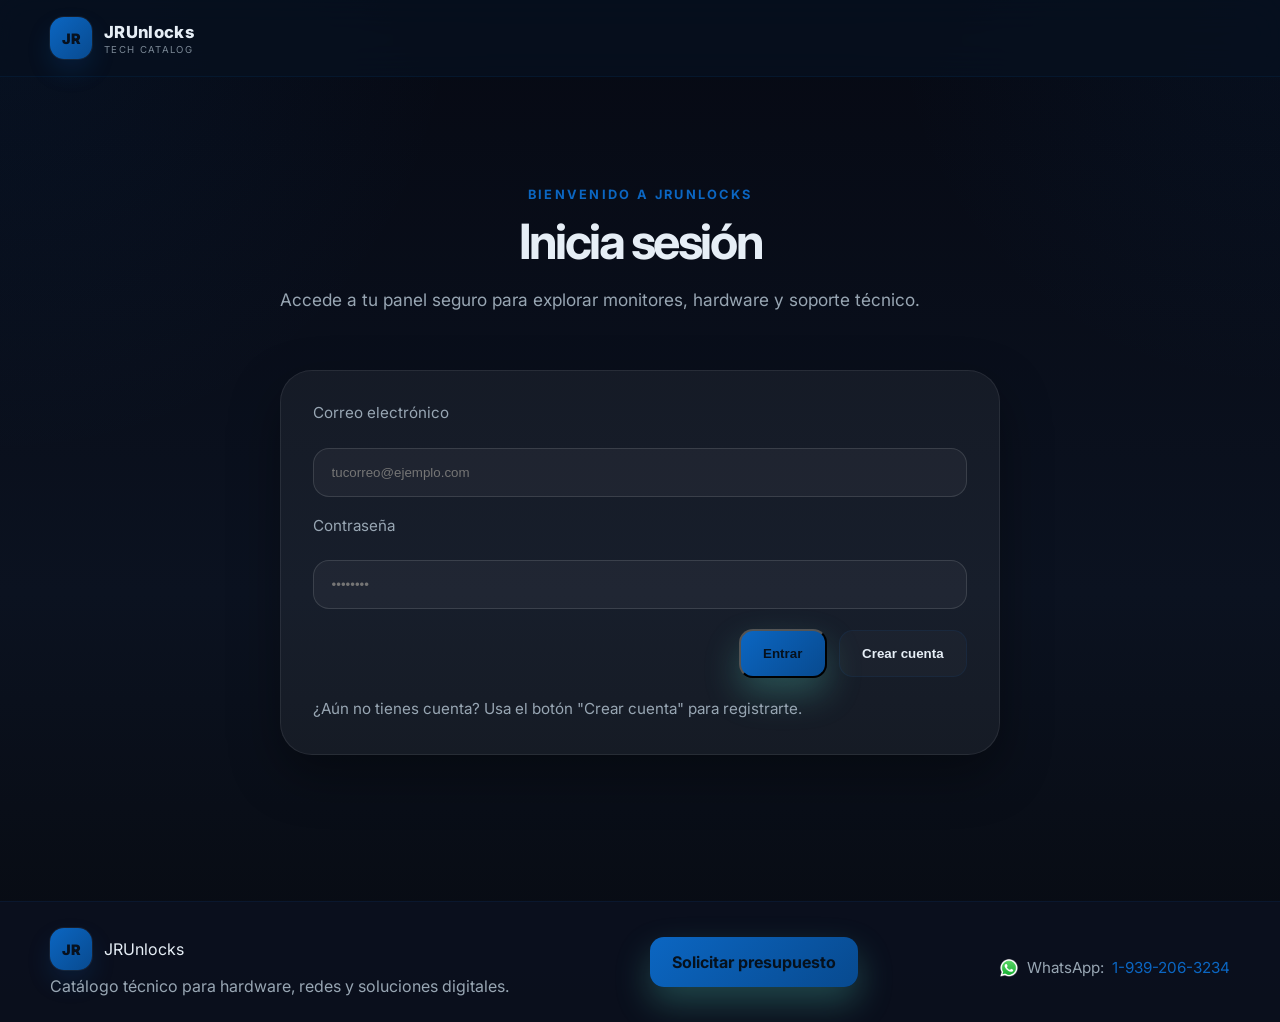
<file: index.html>
<!DOCTYPE html>
<html lang="es">
  <head>
    <meta charset="UTF-8" />
    <meta name="viewport" content="width=device-width, initial-scale=1.0" />
    <title>JRUnlocks | Iniciar sesión</title>
    <meta
      name="description"
      content="Accede a tu cuenta en JRUnlocks para ver monitores, hardware y soporte técnico."
    />
    <link rel="preconnect" href="https://fonts.googleapis.com" />
    <link rel="preconnect" href="https://fonts.gstatic.com" crossorigin />
    <link
      href="https://fonts.googleapis.com/css2?family=Inter:wght@400;500;600;700;800&display=swap"
      rel="stylesheet"
    />
    <link rel="stylesheet" href="styles.css" />
    <script src="login.js" defer></script>
  </head>
  <body class="login-home" onload="redirectWhenLogged('monitores.html')">
    <header class="topbar">
      <div class="container nav">
        <div class="brand" aria-label="JRUnlocks brand">
          <span class="brand-mark">JR</span>
          <span class="brand-copy">
            <span class="brand-name">JRUnlocks</span>
            <span class="brand-tag">Tech Catalog</span>
          </span>
        </div>

        <form class="site-search" role="search" action="#">
          <select class="search-cats" aria-label="Categoría">
            <option value="all">Todas las categorías</option>
            <option value="monitores">Monitores</option>
            <option value="hardware">Hardware</option>
            <option value="soporte">Soporte</option>
          </select>
          <input class="search-input" type="search" placeholder="Buscar monitores, hardware, accesorios..." aria-label="Buscar" />
          <button class="search-btn" type="submit">Buscar</button>
        </form>

        <nav class="nav-links" aria-label="Navegación principal">
          <a href="index.html" class="nav-item active">Inicio</a>
          <a href="monitores.html" class="nav-item">Monitores</a>
          <a href="hardware.html" class="nav-item">Hardware</a>
          <a href="soporte.html" class="nav-item">Soporte</a>
          <a href="contacto.html" class="nav-item">Contacto</a>
        </nav>
      </div>
    </header>

    <main>
      <section class="login-screen">
        <div class="container login-inner">
          <div class="login-copy">
            <p class="eyebrow">Bienvenido a JRUnlocks</p>
            <h1>Inicia sesión</h1>
            <p class="lead">Accede a tu panel seguro para explorar monitores, hardware y soporte técnico.</p>
          </div>

          <div class="login-card">
            <form class="login-form" action="#" method="post" onsubmit="loginUser(event)">
              <label for="email">Correo electrónico</label>
              <input id="email" type="email" name="email" placeholder="tucorreo@ejemplo.com" required />

              <label for="password">Contraseña</label>
              <input id="password" type="password" name="password" placeholder="••••••••" required />

              <div class="form-actions">
                <button class="button primary" type="submit">Entrar</button>
                <button class="button secondary" type="button" onclick="createAccountUser()">Crear cuenta</button>
              </div>

              <p class="login-note">¿Aún no tienes cuenta? Usa el botón "Crear cuenta" para registrarte.</p>
            </form>
          </div>
        </div>
      </section>
    </main>

    <footer class="footer">
      <div class="container footer-inner">
        <div>
          <div class="brand footer-brand">
            <span class="brand-mark">JR</span>
            <span>JRUnlocks</span>
          </div>
          <p>Catálogo técnico para hardware, redes y soluciones digitales.</p>
        </div>
        <a class="button primary" href="mailto:ventas@jrunlocks.com">Solicitar presupuesto</a>
        <p style="margin:0.7rem 0 0;color:var(--muted);font-size:0.95rem;display:flex;align-items:center;gap:8px;">
          <img src="assets/icons/whatsapp.png" alt="WhatsApp" width="20" height="20" />
          WhatsApp: <a href="https://wa.me/19392063234" style="color:var(--primary);text-decoration:none;">1-939-206-3234</a>
        </p>
      </div>
    </footer>
    <script>
      document.addEventListener('DOMContentLoaded', function () {
        var maxChars = 80;
        var targets = document.querySelectorAll('.summary, .description');
        targets.forEach(function (paragraph) {
          var text = paragraph.textContent.trim();
          if (text.length <= maxChars) return;
          paragraph.dataset.fullText = text;
          paragraph.textContent = text.slice(0, maxChars).trim() + '…';
          paragraph.classList.add('truncated-text');

          var button = document.createElement('button');
          button.type = 'button';
          button.className = 'read-more-btn';
          button.textContent = 'Leer más';

          button.addEventListener('click', function () {
            var expanded = paragraph.dataset.expanded === 'true';
            if (!expanded) {
              paragraph.textContent = paragraph.dataset.fullText;
              paragraph.dataset.expanded = 'true';
              button.textContent = 'Leer menos';
              paragraph.classList.remove('truncated-text');
            } else {
              paragraph.textContent = paragraph.dataset.fullText.slice(0, maxChars).trim() + '…';
              paragraph.dataset.expanded = 'false';
              button.textContent = 'Leer más';
              paragraph.classList.add('truncated-text');
            }
          });

          paragraph.insertAdjacentElement('afterend', button);
        });
      });
    </script>
    <script>
      document.addEventListener('DOMContentLoaded', function () {
        document.body.classList.add('ready');
        document.body.classList.remove('fade-out');
      });
      window.addEventListener('pageshow', function () {
        document.body.classList.add('ready');
        document.body.classList.remove('fade-out');
      });
    </script>
  </body>
</html>
</file>
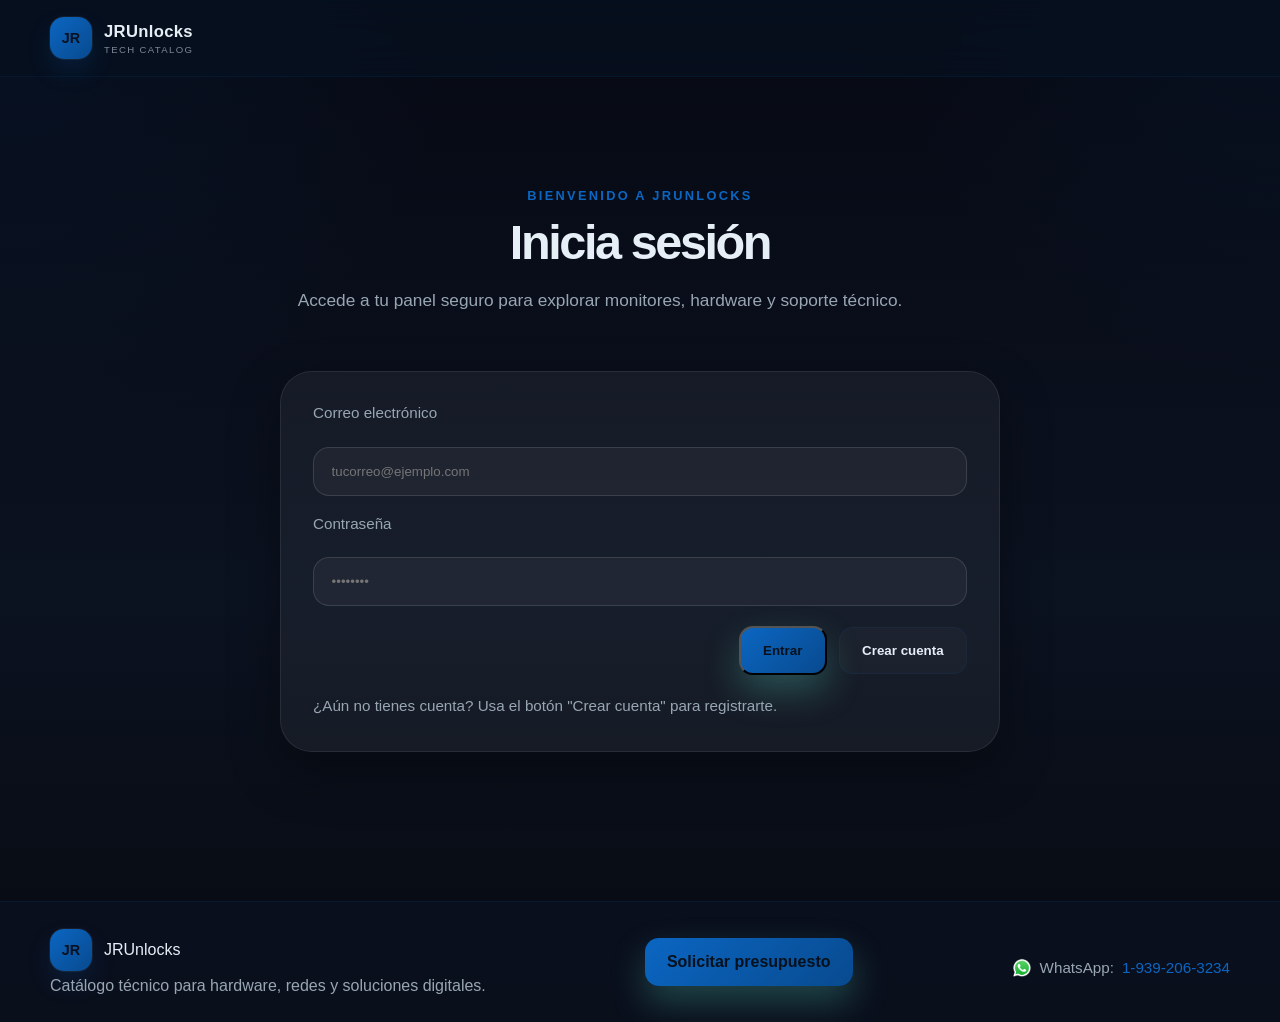
<file: contacto.html>
<!DOCTYPE html>
<html lang="es">
  <head>
    <meta charset="UTF-8" />
    <meta name="viewport" content="width=device-width, initial-scale=1.0" />
    <title>JRUnlocks | Contacto</title>
    <meta
      name="description"
      content="Página de contacto de JRUnlocks con email, WhatsApp, horarios y formulario de consulta."
    />
    <link rel="preconnect" href="https://fonts.googleapis.com" />
    <link rel="preconnect" href="https://fonts.gstatic.com" crossorigin />
    <link
      href="https://fonts.googleapis.com/css2?family=Inter:wght@400;500;600;700;800&display=swap"
      rel="stylesheet"
    />
    <link rel="stylesheet" href="styles.css" />
    <script src="login.js" defer></script>
  </head>
  <body onload="ensureLoggedIn('index.html')">
    <header class="topbar">
      <div class="container nav">
        <div class="brand" aria-label="JRUnlocks brand">
          <span class="brand-mark">JR</span>
          <span class="brand-copy">
            <span class="brand-name">JRUnlocks</span>
            <span class="brand-tag">Tech Catalog</span>
          </span>
        </div>

        <form class="site-search" role="search" action="#">
          <select class="search-cats" aria-label="Categoría">
            <option value="all">Todas las categorías</option>
            <option value="monitores">Monitores</option>
            <option value="hardware">Hardware</option>
            <option value="soporte">Soporte</option>
          </select>
          <input class="search-input" type="search" placeholder="Buscar monitores, hardware, accesorios..." aria-label="Buscar" />
          <button class="search-btn" type="submit">Buscar</button>
        </form>

        <nav class="nav-links" aria-label="Navegación principal">
          <a href="index.html" class="nav-item home-link">Inicio</a>
          <a href="monitores.html" class="nav-item">Monitores</a>
          <a href="hardware.html" class="nav-item">Hardware</a>
          <a href="soporte.html" class="nav-item">Soporte</a>
          <a href="contacto.html" class="nav-item active">Contacto</a>
        </nav>
        <button class="profile-avatar" type="button" onclick="window.location.href='perfil.html'" aria-label="Perfil de usuario"></button>
      </div>
    </header>

    <main>
      <section class="contact-page">
        <div class="container contact-inner">
          <div class="page-heading">
            <p class="eyebrow">Contacto</p>
            <h1>Estamos listos para ayudarte</h1>
            <p class="lead">Escríbenos o envía tu consulta y te responderemos lo antes posible.</p>
          </div>

          <div class="contact-grid">
            <div class="contact-card">
              <h2>Información de contacto</h2>
              <p>JRUnlocks ofrece atención técnica y comercial para hardware, monitores y redes.</p>

              <div class="contact-details">
                <p><strong>Email:</strong> <a href="mailto:unlockpr2011@gmail.com">unlockpr2011@gmail.com</a></p>
                <p><strong>WhatsApp:</strong> <a href="https://wa.me/19392063234">+1 939 206 3234</a></p>
                <p><strong>Teléfono:</strong> +1 939 206 3234</p>
                <p><strong>Horario:</strong> Lun-Vie de 8am a 7pm</p>
              </div>

              <div class="contact-note">
                <p>Para cotizaciones, soporte técnico y consultas de producto, usa el formulario o envíanos un mensaje directo.</p>
              </div>
            </div>

            <div class="contact-card">
              <h2>Envíanos un mensaje</h2>
              <form class="contact-form" action="#" method="post">
                <label for="name">Nombre completo</label>
                <input id="name" type="text" name="name" placeholder="Tu nombre" required />

                <label for="email-contact">Correo electrónico</label>
                <input id="email-contact" type="email" name="email" placeholder="tucorreo@ejemplo.com" required />

                <label for="message">Mensaje</label>
                <textarea id="message" name="message" placeholder="Cuéntanos cómo podemos ayudarte" rows="6" required></textarea>

                <div class="form-actions">
                  <button class="button primary" type="submit">Enviar mensaje</button>
                </div>
              </form>
            </div>
          </div>
        </div>
      </section>
    </main>

    <footer class="footer">
      <div class="container footer-inner">
        <div>
          <div class="brand footer-brand">
            <span class="brand-mark">JR</span>
            <span>JRUnlocks</span>
          </div>
          <p>Catálogo técnico para hardware, redes y soluciones digitales.</p>
        </div>
        <a class="button primary" href="mailto:unlockpr2011@gmail.com">Solicitar presupuesto</a>
        <p style="margin:0.7rem 0 0;color:var(--muted);font-size:0.95rem;display:flex;align-items:center;gap:8px;">
          <img src="assets/icons/whatsapp.png" alt="WhatsApp" width="20" height="20" />
          WhatsApp: <a href="https://wa.me/19392063234" style="color:var(--primary);text-decoration:none;">1-939-206-3234</a>
        </p>
      </div>
    </footer>
    <script>
      document.addEventListener('DOMContentLoaded', function () {
        document.body.classList.add('ready');
        document.body.classList.remove('fade-out');
      });
      window.addEventListener('pageshow', function () {
        document.body.classList.add('ready');
        document.body.classList.remove('fade-out');
      });
    </script>
  </body>
</html>
</file>
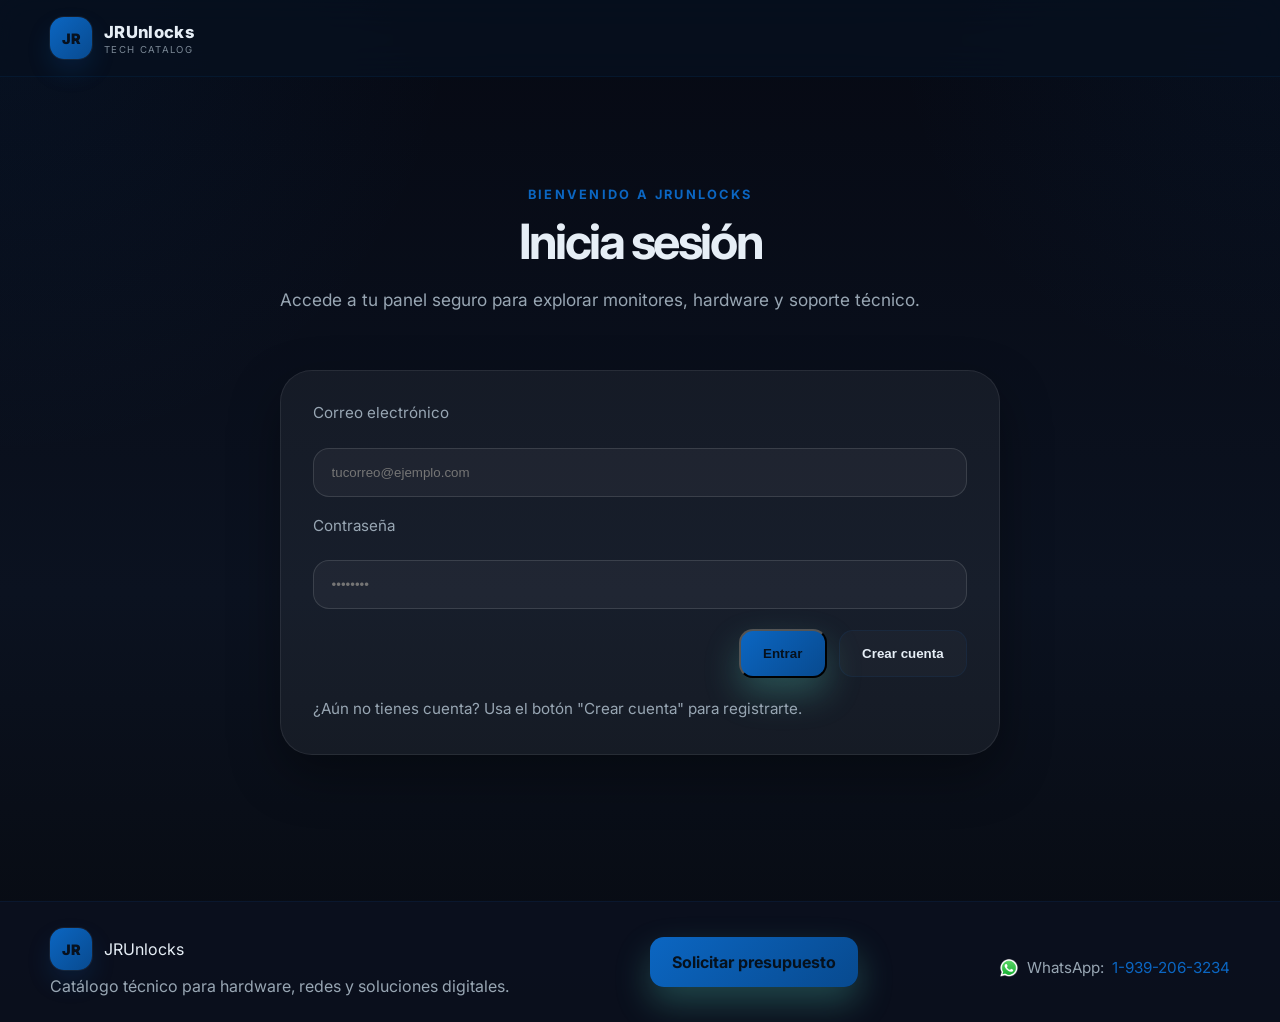
<file: hardware.html>
<!DOCTYPE html>
<html lang="es">
  <head>
    <meta charset="UTF-8" />
    <meta name="viewport" content="width=device-width, initial-scale=1.0" />
    <title>JRUnlocks | Hardware Catalog</title>
    <meta
      name="description"
      content="Catálogo de hardware: motherboards, CPUs, RAM, SSD, GPUs, power supplies, networking, periféricos, audio, UPS y cloud."
    />
    <link rel="preconnect" href="https://fonts.googleapis.com" />
    <link rel="preconnect" href="https://fonts.gstatic.com" crossorigin />
    <link
      href="https://fonts.googleapis.com/css2?family=Inter:wght@400;500;600;700;800&display=swap"
      rel="stylesheet"
    />
    <link rel="stylesheet" href="styles.css" />
    <script src="login.js" defer></script>
  </head>
  <body onload="ensureLoggedIn('index.html')">
    <header class="topbar">
      <div class="container nav">
        <div class="brand" aria-label="JRUnlocks brand">
          <span class="brand-mark">JR</span>
          <span class="brand-copy">
            <span class="brand-name">JRUnlocks</span>
            <span class="brand-tag">Tech Catalog</span>
          </span>
        </div>

        <form class="site-search" role="search" action="#">
          <select class="search-cats" aria-label="Categoría">
            <option value="all">Todas las categorías</option>
            <option value="monitores">Monitores</option>
            <option value="hardware">Hardware</option>
            <option value="soporte">Soporte</option>
          </select>
          <input class="search-input" type="search" placeholder="Buscar monitores, hardware, accesorios..." aria-label="Buscar" />
          <button class="search-btn" type="submit">Buscar</button>
        </form>

        <nav class="nav-links" aria-label="Navegación principal">
          <a href="index.html" class="nav-item home-link">Inicio</a>
          <a href="monitores.html" class="nav-item">Monitores</a>
          <a href="hardware.html" class="nav-item active">Hardware</a>
          <a href="soporte.html" class="nav-item">Soporte</a>
          <a href="contacto.html" class="nav-item">Contacto</a>
        </nav>
        <button class="profile-avatar" type="button" onclick="window.location.href='perfil.html'" aria-label="Perfil de usuario"></button>
      </div>
    </header>

    <main>
      <section class="hero">
        <div class="container hero-inner">
          <div class="hero-copy">
            <p class="eyebrow">Catálogo de hardware</p>
            
            <p class="lead">
              Equipo listo para compra con precios orientativos, fichas técnicas y opciones de
              presupuesto rápido para cada categoría.
            </p>
            <div class="hero-actions">
              <a class="button primary" href="#catalogo-hardware">Ver ofertas</a>
              <a class="button secondary" href="index.html">Volver al inicio</a>
            </div>
            <ul class="stats" aria-label="Estadísticas del hardware">
              <li><strong>17</strong><span>Categorías</span></li>
              <li><strong>100%</strong><span>Productos reales</span></li>
              <li><strong>Tech+</strong><span>Refuerzo académico</span></li>
            </ul>
          </div>

        </div>
      </section>

      <section id="catalogo-hardware" class="catalogue">
        <div class="container">
          <div class="section-heading">
            <p class="eyebrow featured">Catálogo de hardware</p>
            <h2>Hardware y tecnología en venta</h2>
          </div>

          <div class="catalog-summary">
            <p>
              Cada categoría incluye productos representativos con información técnica,
              descripción del uso, ventajas, desventajas, objetivo de aprendizaje y enlaces
              de referencia para consultar el fabricante o una revisión disponible en internet.
            </p>
          </div>


          <div class="monitor-grid">
            <article class="monitor-card">
              <div class="product-gallery">
                <img src="https://images.unsplash.com/photo-1518770660439-4636190af475?auto=format&fit=crop&w=900&q=80" alt="Motherboard" />
                <img src="https://images.unsplash.com/photo-1587202372775-98927b4f4c2f?auto=format&fit=crop&w=900&q=80" alt="Motherboard closeup" />
                <img src="https://images.unsplash.com/photo-1555618562-1d23faccf8ca?auto=format&fit=crop&w=900&q=80" alt="Motherboard in setup" />
              </div>
              <div class="monitor-body">
                <div class="meta-row">
                  <span class="tech-tag">💻</span>
                  <span class="tech-tag alt">Motherboards</span>
                </div>
                <h3>ASUS ROG STRIX B650-A</h3>
                <p class="summary">Placa base AMD con soporte DDR5 y conectividad moderna para gaming y estaciones de trabajo.</p>
                <div class="info-grid">
                  <div><label>Nombre</label><p>ASUS ROG STRIX B650-A</p></div>
                  <div><label>Categoría</label><p>Motherboard</p></div>
                  <div><label>Marca</label><p>ASUS</p></div>
                  <div><label>Modelo</label><p>B650-A</p></div>
                </div>
                <div class="detail-block">
                  <h4>Especificaciones técnicas</h4>
                  <ul>
                    <li>Socket: AM5</li>
                    <li>Chipset: B650</li>
                    <li>Memoria: DDR5</li>
                    <li>PCIe: Gen 4</li>
                    <li>Conectividad: Wi-Fi, USB-C</li>
                  </ul>
                </div>
                <div class="detail-block">
                  <h4>Explicación de la tecnología</h4>
                  <p>La motherboard actúa como el centro de conexión entre CPU, memoria, almacenamiento, GPU y periféricos. Define la compatibilidad del sistema y sus capacidades de expansión.</p>
                </div>
                <div class="detail-block">
                  <h4>Ventajas y desventajas</h4>
                  <ul>
                    <li>Ventajas: excelente expansión, soporte de rendimiento y conexión moderna.</li>
                    <li>Desventajas: mayor costo y requiere buen enfriamiento.</li>
                  </ul>
                </div>
                <div class="detail-block compact">
                  <h4>Objetivo CompTIA Tech+</h4>
                  <p>Describe motherboard form factors, chipsets, and expansion capabilities.</p>
                </div>
                <div class="detail-block compact">
                  <h4>Manual / Datasheet</h4>
                  <a class="manual-link" href="https://www.asus.com/Motherboards-Components/Motherboards/ROG-STRIX/ROG-STRIX-B650-A-GAMING-WIFI/" target="_blank" rel="noreferrer">Ver soporte oficial</a>
                </div>
              </div>
            </article>

            <article class="monitor-card">
              <div class="product-gallery">
                <img src="https://images.unsplash.com/photo-1518770660439-4636190af475?auto=format&fit=crop&w=900&q=80" alt="CPU" />
                <img src="https://images.unsplash.com/photo-1591799264318-7e6ef8ddb7ea?auto=format&fit=crop&w=900&q=80" alt="CPU cooler" />
                <img src="https://images.unsplash.com/photo-1555618562-1d23faccf8ca?auto=format&fit=crop&w=900&q=80" alt="CPU setup" />
              </div>
              <div class="monitor-body">
                <div class="meta-row">
                  <span class="tech-tag">🧠</span>
                  <span class="tech-tag alt">CPUs</span>
                </div>
                <h3>Intel Core i7-14700K</h3>
                <p class="summary">Procesador de alto rendimiento para gaming, edición y carga de trabajo intensiva.</p>
                <div class="info-grid">
                  <div><label>Nombre</label><p>Intel Core i7-14700K</p></div>
                  <div><label>Categoría</label><p>CPU</p></div>
                  <div><label>Marca</label><p>Intel</p></div>
                  <div><label>Modelo</label><p>i7-14700K</p></div>
                </div>
                <div class="detail-block">
                  <h4>Especificaciones técnicas</h4>
                  <ul>
                    <li>Socket: LGA 1700</li>
                    <li>Núcleos: 20</li>
                    <li>Hilos: 28</li>
                    <li>Frecuencia: hasta 5.6 GHz</li>
                    <li>Uso: gaming y creación</li>
                  </ul>
                </div>
                <div class="detail-block">
                  <h4>Explicación de la tecnología</h4>
                  <p>La CPU es el cerebro del sistema. Ejecuta cálculos, procesa datos, maneja instrucciones del software y determina la capacidad de trabajo del equipo.</p>
                </div>
                <div class="detail-block">
                  <h4>Ventajas y desventajas</h4>
                  <ul>
                    <li>Ventajas: rendimiento muy alto, multitarea y compatibilidad con tareas pesadas.</li>
                    <li>Desventajas: requiere buena refrigeración y consume más energía.</li>
                  </ul>
                </div>
                <div class="detail-block compact">
                  <h4>Objetivo CompTIA Tech+</h4>
                  <p>Explain CPU core counts, clock speed, and processing performance.</p>
                </div>
                <div class="detail-block compact">
                  <h4>Manual / Datasheet</h4>
                  <a class="manual-link" href="https://www.intel.com/content/www/us/en/products/sku/236773/intel-core-i7-processor-14700k-33m-cache-up-to-5-60-ghz/specifications.html" target="_blank" rel="noreferrer">Ver especificaciones</a>
                </div>
              </div>
            </article>

            <article class="monitor-card">
              <div class="product-gallery">
                <img src="https://images.unsplash.com/photo-1518770660439-4636190af475?auto=format&fit=crop&w=900&q=80" alt="RAM modules" />
                <img src="https://images.unsplash.com/photo-1591799264318-7e6ef8ddb7ea?auto=format&fit=crop&w=900&q=80" alt="DDR5 memory" />
                <img src="https://images.unsplash.com/photo-1555618562-1d23faccf8ca?auto=format&fit=crop&w=900&q=80" alt="RAM in desktop" />
              </div>
              <div class="monitor-body">
                <div class="meta-row">
                  <span class="tech-tag">💾</span>
                  <span class="tech-tag alt">RAM</span>
                </div>
                <h3>Corsair Vengeance DDR5-6000</h3>
                <p class="summary">Memoria de alto rendimiento para multitarea, gaming y cargas creativas.</p>
                <div class="info-grid">
                  <div><label>Nombre</label><p>Corsair Vengeance DDR5-6000</p></div>
                  <div><label>Categoría</label><p>RAM</p></div>
                  <div><label>Marca</label><p>Corsair</p></div>
                  <div><label>Modelo</label><p>DDR5-6000</p></div>
                </div>
                <div class="detail-block">
                  <h4>Especificaciones técnicas</h4>
                  <ul>
                    <li>Tipo: DDR5</li>
                    <li>Capacidad: 32 GB</li>
                    <li>Velocidad: 6000 MT/s</li>
                    <li>Formato: DIMM</li>
                    <li>Uso: gaming y edición</li>
                  </ul>
                </div>
                <div class="detail-block">
                  <h4>Explicación de la tecnología</h4>
                  <p>La RAM almacena datos temporales que la CPU necesita acceder rápidamente. Más capacidad y velocidad mejoran la multitarea, la carga de programas y la fluidez general del sistema.</p>
                </div>
                <div class="detail-block">
                  <h4>Ventajas y desventajas</h4>
                  <ul>
                    <li>Ventajas: buen desempeño, aumento de multitarea y mayor velocidad.</li>
                    <li>Desventajas: costo por GB más elevado y compatibilidad con plataforma específica.</li>
                  </ul>
                </div>
                <div class="detail-block compact">
                  <h4>Objetivo CompTIA Tech+</h4>
                  <p>Explain RAM capacity, speed, and memory performance effects.</p>
                </div>
                <div class="detail-block compact">
                  <h4>Manual / Datasheet</h4>
                  <a class="manual-link" href="https://www.corsair.com/us/en/Categories/Products/Memory/VENGEANCE-DDR5/p/CMH32GX5M2E6000Z30" target="_blank" rel="noreferrer">Ver soporte oficial</a>
                </div>
              </div>
            </article>

            <article class="monitor-card">
              <div class="product-gallery">
                <img src="https://images.unsplash.com/photo-1587202372775-98927b4f4c2f?auto=format&fit=crop&w=900&q=80" alt="SSD" />
                <img src="https://images.unsplash.com/photo-1542751371-adc38448a05e?auto=format&fit=crop&w=900&q=80" alt="Drive storage" />
                <img src="https://images.unsplash.com/photo-1555618562-1d23faccf8ca?auto=format&fit=crop&w=900&q=80" alt="Storage setup" />
              </div>
              <div class="monitor-body">
                <div class="meta-row">
                  <span class="tech-tag">💿</span>
                  <span class="tech-tag alt">SSD / HDD</span>
                </div>
                <h3>Samsung 990 Pro 2TB</h3>
                <p class="summary">SSD NVMe de alto rendimiento para tiempos de arranque y carga muy rápidos.</p>
                <div class="info-grid">
                  <div><label>Nombre</label><p>Samsung 990 Pro 2TB</p></div>
                  <div><label>Categoría</label><p>SSD</p></div>
                  <div><label>Marca</label><p>Samsung</p></div>
                  <div><label>Modelo</label><p>990 Pro</p></div>
                </div>
                <div class="detail-block">
                  <h4>Especificaciones técnicas</h4>
                  <ul>
                    <li>Tipo: NVMe PCIe 4.0</li>
                    <li>Capacidad: 2 TB</li>
                    <li>Velocidad secuencial: hasta 7.4 GB/s</li>
                    <li>Formato: M.2</li>
                    <li>Uso: sistema y juegos</li>
                  </ul>
                </div>
                <div class="detail-block">
                  <h4>Explicación de la tecnología</h4>
                  <p>Los SSD son dispositivos de almacenamiento no volátiles mucho más rápidos que los HDD tradicionales. Reducen los tiempos de carga, mejoran el arranque y aumentan la capacidad de respuesta del sistema.</p>
                </div>
                <div class="detail-block">
                  <h4>Ventajas y desventajas</h4>
                  <ul>
                    <li>Ventajas: velocidad alta, durabilidad, baja latencia y mayor eficiencia energética.</li>
                    <li>Desventajas: mayor costo por GB frente a HDD.</li>
                  </ul>
                </div>
                <div class="detail-block compact">
                  <h4>Objetivo CompTIA Tech+</h4>
                  <p>Differentiate SSD and HDD storage technologies and performance characteristics.</p>
                </div>
                <div class="detail-block compact">
                  <h4>Manual / Datasheet</h4>
                  <a class="manual-link" href="https://semiconductor.samsung.com/consumer-storage/990pro/" target="_blank" rel="noreferrer">Ver soporte oficial</a>
                </div>
              </div>
            </article>

            <article class="monitor-card">
              <div class="product-gallery">
                <img src="https://images.unsplash.com/photo-1587202372775-98927b4f4c2f?auto=format&fit=crop&w=900&q=80" alt="GPU" />
                <img src="https://images.unsplash.com/photo-1591799264318-7e6ef8ddb7ea?auto=format&fit=crop&w=900&q=80" alt="Graphics card" />
                <img src="https://images.unsplash.com/photo-1555618562-1d23faccf8ca?auto=format&fit=crop&w=900&q=80" alt="GPU showcase" />
              </div>
              <div class="monitor-body">
                <div class="meta-row">
                  <span class="tech-tag">🎮</span>
                  <span class="tech-tag alt">GPUs</span>
                </div>
                <h3>NVIDIA GeForce RTX 4070 Super</h3>
                <p class="summary">Tarjeta gráfica moderna para gaming 1440p/4K y producción visual.</p>
                <div class="info-grid">
                  <div><label>Nombre</label><p>NVIDIA GeForce RTX 4070 Super</p></div>
                  <div><label>Categoría</label><p>GPU</p></div>
                  <div><label>Marca</label><p>NVIDIA</p></div>
                  <div><label>Modelo</label><p>RTX 4070 Super</p></div>
                </div>
                <div class="detail-block">
                  <h4>Especificaciones técnicas</h4>
                  <ul>
                    <li>VRAM: 12 GB GDDR6X</li>
                    <li>Ray tracing</li>
                    <li>DLSS</li>
                    <li>Resolución: 4K</li>
                    <li>Salida: HDMI / DisplayPort</li>
                  </ul>
                </div>
                <div class="detail-block">
                  <h4>Explicación de la tecnología</h4>
                  <p>La GPU procesa gráficos, renderizado, IA y aceleración de video. Es decisiva para gaming, modelado 3D, edición y tareas de inteligencia artificial local.</p>
                </div>
                <div class="detail-block">
                  <h4>Ventajas y desventajas</h4>
                  <ul>
                    <li>Ventajas: alto rendimiento visual, soporte para ray tracing y buena eficiencia.</li>
                    <li>Desventajas: costo alto y requiere buen sistema eléctrico y enfriamiento.</li>
                  </ul>
                </div>
                <div class="detail-block compact">
                  <h4>Objetivo CompTIA Tech+</h4>
                  <p>Explain graphics processing hardware and output requirements.</p>
                </div>
                <div class="detail-block compact">
                  <h4>Manual / Datasheet</h4>
                  <a class="manual-link" href="https://www.nvidia.com/en-us/geforce/graphics-cards/40-series/rtx-4070-super/" target="_blank" rel="noreferrer">Ver soporte oficial</a>
                </div>
              </div>
            </article>

            <article class="monitor-card">
              <div class="product-gallery">
                <img src="https://images.unsplash.com/photo-1518770660439-4636190af475?auto=format&fit=crop&w=900&q=80" alt="Power supply" />
                <img src="https://images.unsplash.com/photo-1542751371-adc38448a05e?auto=format&fit=crop&w=900&q=80" alt="PSU in desktop" />
                <img src="https://images.unsplash.com/photo-1555618562-1d23faccf8ca?auto=format&fit=crop&w=900&q=80" alt="Power supply setup" />
              </div>
              <div class="monitor-body">
                <div class="meta-row">
                  <span class="tech-tag">🔌</span>
                  <span class="tech-tag alt">Power Supplies</span>
                </div>
                <h3>Seasonic Focus GX-750</h3>
                <p class="summary">Fuente de alimentación modular con buena eficiencia y estabilidad para equipos de alto rendimiento.</p>
                <div class="info-grid">
                  <div><label>Nombre</label><p>Seasonic Focus GX-750</p></div>
                  <div><label>Categoría</label><p>PSU</p></div>
                  <div><label>Marca</label><p>Seasonic</p></div>
                  <div><label>Modelo</label><p>Focus GX-750</p></div>
                </div>
                <div class="detail-block">
                  <h4>Especificaciones técnicas</h4>
                  <ul>
                    <li>Potencia: 750W</li>
                    <li>Eficiencia: 80+ Gold</li>
                    <li>Modular: sí</li>
                    <li>Ventilación: 120 mm</li>
                    <li>Protecciones: OVP, UVP, OCP</li>
                  </ul>
                </div>
                <div class="detail-block">
                  <h4>Explicación de la tecnología</h4>
                  <p>La fuente de poder convierte la energía eléctrica de la toma en tensiones estables para cada componente del equipo. Su calidad afecta directamente la estabilidad del sistema.</p>
                </div>
                <div class="detail-block">
                  <h4>Ventajas y desventajas</h4>
                  <ul>
                    <li>Ventajas: eficiencia, confiabilidad y mejor gestión de cables.</li>
                    <li>Desventajas: costo mayor y debe calcularse correctamente la potencia necesaria.</li>
                  </ul>
                </div>
                <div class="detail-block compact">
                  <h4>Objetivo CompTIA Tech+</h4>
                  <p>Define power supply ratings, efficiency, and stable electrical output.</p>
                </div>
                <div class="detail-block compact">
                  <h4>Manual / Datasheet</h4>
                  <a class="manual-link" href="https://seasonic.com/focus-gx-series/" target="_blank" rel="noreferrer">Ver soporte oficial</a>
                </div>
              </div>
            </article>

            <article class="monitor-card">
              <div class="product-gallery">
                <img src="https://images.unsplash.com/photo-1518770660439-4636190af475?auto=format&fit=crop&w=900&q=80" alt="Router" />
                <img src="https://images.unsplash.com/photo-1555618562-1d23faccf8ca?auto=format&fit=crop&w=900&q=80" alt="Wireless network" />
                <img src="https://images.unsplash.com/photo-1587202372775-98927b4f4c2f?auto=format&fit=crop&w=900&q=80" alt="Home networking" />
              </div>
              <div class="monitor-body">
                <div class="meta-row">
                  <span class="tech-tag">🌐</span>
                  <span class="tech-tag alt">Routers</span>
                </div>
                <h3>TP-Link Archer AX6000</h3>
                <p class="summary">Router Wi‑Fi 6 para tráfico intensivo, múltiples dispositivos y rendimiento estable.</p>
                <div class="info-grid">
                  <div><label>Nombre</label><p>TP-Link Archer AX6000</p></div>
                  <div><label>Categoría</label><p>Router</p></div>
                  <div><label>Marca</label><p>TP-Link</p></div>
                  <div><label>Modelo</label><p>AX6000</p></div>
                </div>
                <div class="detail-block">
                  <h4>Especificaciones técnicas</h4>
                  <ul>
                    <li>Wi‑Fi: 802.11ax</li>
                    <li>Velocidad: hasta 5952 Mbps</li>
                    <li>Puertos: Gigabit Ethernet</li>
                    <li>Uso: hogares y oficinas</li>
                  </ul>
                </div>
                <div class="detail-block">
                  <h4>Explicación de la tecnología</h4>
                  <p>El router conecta a los equipos a una red y distribuye accesos a internet y otras redes internas. Su rendimiento afecta la velocidad real del enlace, la cobertura y la estabilidad.</p>
                </div>
                <div class="detail-block">
                  <h4>Ventajas y desventajas</h4>
                  <ul>
                    <li>Ventajas: velocidad alta, buena cobertura, soporte para varios dispositivos.</li>
                    <li>Desventajas: costo y complejidad de configuración en entornos avanzados.</li>
                  </ul>
                </div>
                <div class="detail-block compact">
                  <h4>Objetivo CompTIA Tech+</h4>
                  <p>Describe networking functions, routing, and wireless standards.</p>
                </div>
                <div class="detail-block compact">
                  <h4>Manual / Datasheet</h4>
                  <a class="manual-link" href="https://www.tp-link.com/us/home-networking/wifi-router/archer-ax6000/" target="_blank" rel="noreferrer">Ver soporte oficial</a>
                </div>
              </div>
            </article>

            <article class="monitor-card">
              <div class="product-gallery">
                <img src="https://images.unsplash.com/photo-1518770660439-4636190af475?auto=format&fit=crop&w=900&q=80" alt="Switch" />
                <img src="https://images.unsplash.com/photo-1555618562-1d23faccf8ca?auto=format&fit=crop&w=900&q=80" alt="Network switch" />
                <img src="https://images.unsplash.com/photo-1587202372775-98927b4f4c2f?auto=format&fit=crop&w=900&q=80" alt="Corporate switch" />
              </div>
              <div class="monitor-body">
                <div class="meta-row">
                  <span class="tech-tag">🔀</span>
                  <span class="tech-tag alt">Switches</span>
                </div>
                <h3>NETGEAR ProSAFE GS108</h3>
                <p class="summary">Switch gestionado básico para conectar varios equipos con buena estabilidad y velocidad.</p>
                <div class="info-grid">
                  <div><label>Nombre</label><p>NETGEAR ProSAFE GS108</p></div>
                  <div><label>Categoría</label><p>Switch</p></div>
                  <div><label>Marca</label><p>NETGEAR</p></div>
                  <div><label>Modelo</label><p>GS108</p></div>
                </div>
                <div class="detail-block">
                  <h4>Especificaciones técnicas</h4>
                  <ul>
                    <li>Puertos: 8 Gigabit</li>
                    <li>Tipo: unmanaged</li>
                    <li>Velocidad: 1 Gbps por puerto</li>
                    <li>Uso: redes pequeñas</li>
                  </ul>
                </div>
                <div class="detail-block">
                  <h4>Explicación de la tecnología</h4>
                  <p>Un switch es un dispositivo que conecta varios equipos dentro de una red local y direcciona los datos entre ellos con rapidez y eficiencia.</p>
                </div>
                <div class="detail-block">
                  <h4>Ventajas y desventajas</h4>
                  <ul>
                    <li>Ventajas: conectividad simple, confiable y económica.</li>
                    <li>Desventajas: funciones limitadas si requiere administración avanzada.</li>
                  </ul>
                </div>
                <div class="detail-block compact">
                  <h4>Objetivo CompTIA Tech+</h4>
                  <p>Explain switching and connectivity in local area networks.</p>
                </div>
                <div class="detail-block compact">
                  <h4>Manual / Datasheet</h4>
                  <a class="manual-link" href="https://www.netgear.com/business/wired/switches/unmanaged/gs108/" target="_blank" rel="noreferrer">Ver soporte oficial</a>
                </div>
              </div>
            </article>

            <article class="monitor-card">
              <div class="product-gallery">
                <img src="https://images.unsplash.com/photo-1518770660439-4636190af475?auto=format&fit=crop&w=900&q=80" alt="Access point" />
                <img src="https://images.unsplash.com/photo-1555618562-1d23faccf8ca?auto=format&fit=crop&w=900&q=80" alt="Wireless access" />
                <img src="https://images.unsplash.com/photo-1587202372775-98927b4f4c2f?auto=format&fit=crop&w=900&q=80" alt="WiFi access point" />
              </div>
              <div class="monitor-body">
                <div class="meta-row">
                  <span class="tech-tag">📡</span>
                  <span class="tech-tag alt">Access Points</span>
                </div>
                <h3>Ubiquiti UniFi U6 Pro</h3>
                <p class="summary">Punto de acceso Wi‑Fi 6 para cobertura amplia y usuarios simultáneos.</p>
                <div class="info-grid">
                  <div><label>Nombre</label><p>Ubiquiti UniFi U6 Pro</p></div>
                  <div><label>Categoría</label><p>Access Point</p></div>
                  <div><label>Marca</label><p>Ubiquiti</p></div>
                  <div><label>Modelo</label><p>U6 Pro</p></div>
                </div>
                <div class="detail-block">
                  <h4>Especificaciones técnicas</h4>
                  <ul>
                    <li>Wi‑Fi 6</li>
                    <li>Dual-band</li>
                    <li>Alta densidad de usuarios</li>
                    <li>PoE</li>
                    <li>Gestión centralizada</li>
                  </ul>
                </div>
                <div class="detail-block">
                  <h4>Explicación de la tecnología</h4>
                  <p>Un access point extiende la red inalámbrica para cubrir áreas grandes o con muchos usuarios. Es clave en oficinas, campus y espacios con conexión simultánea de equipos.</p>
                </div>
                <div class="detail-block">
                  <h4>Ventajas y desventajas</h4>
                  <ul>
                    <li>Ventajas: gran cobertura, administración centralizada y buena velocidad.</li>
                    <li>Desventajas: requiere planificación de instalación y puede demandar PoE.</li>
                  </ul>
                </div>
                <div class="detail-block compact">
                  <h4>Objetivo CompTIA Tech+</h4>
                  <p>Explain wireless access, RF coverage, and AP placement.</p>
                </div>
                <div class="detail-block compact">
                  <h4>Manual / Datasheet</h4>
                  <a class="manual-link" href="https://ui.com/unifi/unifi-ap/u6-pro" target="_blank" rel="noreferrer">Ver soporte oficial</a>
                </div>
              </div>
            </article>

            <article class="monitor-card">
              <div class="product-gallery">
                <img src="https://images.unsplash.com/photo-1518770660439-4636190af475?auto=format&fit=crop&w=900&q=80" alt="Keyboard" />
                <img src="https://images.unsplash.com/photo-1524758631624-e2822e304c36?auto=format&fit=crop&w=900&q=80" alt="Mechanical keyboard" />
                <img src="https://images.unsplash.com/photo-1516321318423-f06f85e504b3?auto=format&fit=crop&w=900&q=80" alt="Keyboard setup" />
              </div>
              <div class="monitor-body">
                <div class="meta-row">
                  <span class="tech-tag">⌨️</span>
                  <span class="tech-tag alt">Teclados</span>
                </div>
                <h3>Logitech G Pro X</h3>
                <p class="summary">Teclado mecánico para gaming y productividad con gran respuesta táctil.</p>
                <div class="info-grid">
                  <div><label>Nombre</label><p>Logitech G Pro X</p></div>
                  <div><label>Categoría</label><p>Teclado</p></div>
                  <div><label>Marca</label><p>Logitech</p></div>
                  <div><label>Modelo</label><p>G Pro X</p></div>
                </div>
                <div class="detail-block">
                  <h4>Especificaciones técnicas</h4>
                  <ul>
                    <li>Tipo: mecánico</li>
                    <li>Switches: GX</li>
                    <li>Conectividad: USB / Bluetooth</li>
                    <li>Uso: gaming y productividad</li>
                  </ul>
                </div>
                <div class="detail-block">
                  <h4>Explicación de la tecnología</h4>
                  <p>Los teclados permiten la entrada de texto y comandos. Su calidad afecta la velocidad, la comodidad y la experiencia de uso de cada persona.</p>
                </div>
                <div class="detail-block">
                  <h4>Ventajas y desventajas</h4>
                  <ul>
                    <li>Ventajas: respuesta rápida, personalización y buena ergonomía.</li>
                    <li>Desventajas: costo mayor en modelos premium y limpieza constante.</li>
                  </ul>
                </div>
                <div class="detail-block compact">
                  <h4>Objetivo CompTIA Tech+</h4>
                  <p>Explain input devices and peripheral compatibility.</p>
                </div>
                <div class="detail-block compact">
                  <h4>Manual / Datasheet</h4>
                  <a class="manual-link" href="https://www.logitechg.com/en-us/products/gaming-keyboards/g-pro-x-mechanical-gaming-keyboard.html" target="_blank" rel="noreferrer">Ver soporte oficial</a>
                </div>
              </div>
            </article>

            <article class="monitor-card">
              <div class="product-gallery">
                <img src="https://images.unsplash.com/photo-1518770660439-4636190af475?auto=format&fit=crop&w=900&q=80" alt="Mouse" />
                <img src="https://images.unsplash.com/photo-1524758631624-e2822e304c36?auto=format&fit=crop&w=900&q=80" alt="Gaming mouse" />
                <img src="https://images.unsplash.com/photo-1555618562-1d23faccf8ca?auto=format&fit=crop&w=900&q=80" alt="Mouse setup" />
              </div>
              <div class="monitor-body">
                <div class="meta-row">
                  <span class="tech-tag">🖱️</span>
                  <span class="tech-tag alt">Mouse</span>
                </div>
                <h3>Razer DeathAdder V3 Pro</h3>
                <p class="summary">Mouse inalámbrico de alto rendimiento para gaming y precisión profesional.</p>
                <div class="info-grid">
                  <div><label>Nombre</label><p>Razer DeathAdder V3 Pro</p></div>
                  <div><label>Categoría</label><p>Mouse</p></div>
                  <div><label>Marca</label><p>Razer</p></div>
                  <div><label>Modelo</label><p>DeathAdder V3 Pro</p></div>
                </div>
                <div class="detail-block">
                  <h4>Especificaciones técnicas</h4>
                  <ul>
                    <li>Conectividad: inalámbrica / USB</li>
                    <li>Sensor: óptico de alta precisión</li>
                    <li>Botones: personalizables</li>
                    <li>Uso: gaming y productividad</li>
                  </ul>
                </div>
                <div class="detail-block">
                  <h4>Explicación de la tecnología</h4>
                  <p>El mouse es un periférico de entrada orientado a precisión y rapidez. Se usa tanto en gaming como en oficina para controlar puntero, selección y navegación.</p>
                </div>
                <div class="detail-block">
                  <h4>Ventajas y desventajas</h4>
                  <ul>
                    <li>Ventajas: gran precisión y ergonomía, ideal para largas sesiones.</li>
                    <li>Desventajas: costo y necesidad de batería o carga.</li>
                  </ul>
                </div>
                <div class="detail-block compact">
                  <h4>Objetivo CompTIA Tech+</h4>
                  <p>Understand input device performance and ergonomics.</p>
                </div>
                <div class="detail-block compact">
                  <h4>Manual / Datasheet</h4>
                  <a class="manual-link" href="https://www.razer.com/gaming-mice/razer-deathadder-v3-pro" target="_blank" rel="noreferrer">Ver soporte oficial</a>
                </div>
              </div>
            </article>

            <article class="monitor-card">
              <div class="product-gallery">
                <img src="https://images.unsplash.com/photo-1518770660439-4636190af475?auto=format&fit=crop&w=900&q=80" alt="Printer" />
                <img src="https://images.unsplash.com/photo-1587202372775-98927b4f4c2f?auto=format&fit=crop&w=900&q=80" alt="Office printer" />
                <img src="https://images.unsplash.com/photo-1555618562-1d23faccf8ca?auto=format&fit=crop&w=900&q=80" alt="Printer in office" />
              </div>
              <div class="monitor-body">
                <div class="meta-row">
                  <span class="tech-tag">🖨️</span>
                  <span class="tech-tag alt">Impresoras</span>
                </div>
                <h3>HP LaserJet Pro M404dn</h3>
                <p class="summary">Impresora láser para trabajo de oficina con rapidez y alta calidad de impresión.</p>
                <div class="info-grid">
                  <div><label>Nombre</label><p>HP LaserJet Pro M404dn</p></div>
                  <div><label>Categoría</label><p>Impresora</p></div>
                  <div><label>Marca</label><p>HP</p></div>
                  <div><label>Modelo</label><p>M404dn</p></div>
                </div>
                <div class="detail-block">
                  <h4>Especificaciones técnicas</h4>
                  <ul>
                    <li>Tecnología: láser</li>
                    <li>Velocidad: alta</li>
                    <li>Conectividad: Ethernet / USB</li>
                    <li>Uso: oficina</li>
                  </ul>
                </div>
                <div class="detail-block">
                  <h4>Explicación de la tecnología</h4>
                  <p>Las impresoras convierten datos digitales en salidas físicas. Las láser ofrecen velocidad y durabilidad para entornos con alta demanda.</p>
                </div>
                <div class="detail-block">
                  <h4>Ventajas y desventajas</h4>
                  <ul>
                    <li>Ventajas: alta velocidad y poca necesidad de mantenimiento.</li>
                    <li>Desventajas: costo inicial y consumibles más costosos.</li>
                  </ul>
                </div>
                <div class="detail-block compact">
                  <h4>Objetivo CompTIA Tech+</h4>
                  <p>Describe printing technologies and office peripheral devices.</p>
                </div>
                <div class="detail-block compact">
                  <h4>Manual / Datasheet</h4>
                  <a class="manual-link" href="https://support.hp.com/us-en/product/hp-laserjet-pro-m404dn-printer/2100412820" target="_blank" rel="noreferrer">Ver soporte oficial</a>
                </div>
              </div>
            </article>

            <article class="monitor-card">
              <div class="product-gallery">
                <img src="https://images.unsplash.com/photo-1518770660439-4636190af475?auto=format&fit=crop&w=900&q=80" alt="Webcam" />
                <img src="https://images.unsplash.com/photo-1524758631624-e2822e304c36?auto=format&fit=crop&w=900&q=80" alt="Video conference camera" />
                <img src="https://images.unsplash.com/photo-1555618562-1d23faccf8ca?auto=format&fit=crop&w=900&q=80" alt="Webcam setup" />
              </div>
              <div class="monitor-body">
                <div class="meta-row">
                  <span class="tech-tag">📷</span>
                  <span class="tech-tag alt">Webcams</span>
                </div>
                <h3>Logitech Brio 4K</h3>
                <p class="summary">Webcam profesional con resolución 4K para videollamadas y streaming.</p>
                <div class="info-grid">
                  <div><label>Nombre</label><p>Logitech Brio 4K</p></div>
                  <div><label>Categoría</label><p>Webcam</p></div>
                  <div><label>Marca</label><p>Logitech</p></div>
                  <div><label>Modelo</label><p>Brio 4K</p></div>
                </div>
                <div class="detail-block">
                  <h4>Especificaciones técnicas</h4>
                  <ul>
                    <li>Resolución: 4K</li>
                    <li>Autoenfoque</li>
                    <li>Micrófono dual</li>
                    <li>Uso: videollamadas y streaming</li>
                  </ul>
                </div>
                <div class="detail-block">
                  <h4>Explicación de la tecnología</h4>
                  <p>Las webcams convierten video y audio en señales digitales para videollamadas. Su calidad influye directamente en la claridad visual y la experiencia remota.</p>
                </div>
                <div class="detail-block">
                  <h4>Ventajas y desventajas</h4>
                  <ul>
                    <li>Ventajas: excelente imagen, enfoque automático y cámaras de alta calidad.</li>
                    <li>Desventajas: costo más elevado que webcams básicas.</li>
                  </ul>
                </div>
                <div class="detail-block compact">
                  <h4>Objetivo CompTIA Tech+</h4>
                  <p>Describe webcams, video input, and multimedia peripherals.</p>
                </div>
                <div class="detail-block compact">
                  <h4>Manual / Datasheet</h4>
                  <a class="manual-link" href="https://www.logitech.com/en-us/products/webcams/brio-4k-hdr-webcam.960-001105.html" target="_blank" rel="noreferrer">Ver soporte oficial</a>
                </div>
              </div>
            </article>

            <article class="monitor-card">
              <div class="product-gallery">
                <img src="https://images.unsplash.com/photo-1518770660439-4636190af475?auto=format&fit=crop&w=900&q=80" alt="Audio device" />
                <img src="https://images.unsplash.com/photo-1587202372775-98927b4f4c2f?auto=format&fit=crop&w=900&q=80" alt="Audio hardware" />
                <img src="https://images.unsplash.com/photo-1555618562-1d23faccf8ca?auto=format&fit=crop&w=900&q=80" alt="Audio setup" />
              </div>
              <div class="monitor-body">
                <div class="meta-row">
                  <span class="tech-tag">🎧</span>
                  <span class="tech-tag alt">Audio</span>
                </div>
                <h3>Creative Sound BlasterX</h3>
                <p class="summary">Solución de audio para gaming, contenido multimedia y grabación.</p>
                <div class="info-grid">
                  <div><label>Nombre</label><p>Creative Sound BlasterX</p></div>
                  <div><label>Categoría</label><p>Audio</p></div>
                  <div><label>Marca</label><p>Creative</p></div>
                  <div><label>Modelo</label><p>Sound BlasterX</p></div>
                </div>
                <div class="detail-block">
                  <h4>Especificaciones técnicas</h4>
                  <ul>
                    <li>Salida: audio estéreo</li>
                    <li>Soporte: surround</li>
                    <li>Conectividad: USB / 3.5mm</li>
                    <li>Uso: gaming y multimedia</li>
                  </ul>
                </div>
                <div class="detail-block">
                  <h4>Explicación de la tecnología</h4>
                  <p>El audio digital permite experiencias más inmersivas para juegos, contenido audiovisual y comunicaciones. Las tarjetas y dispositivos de audio mejoran la calidad del sonido y la señal.</p>
                </div>
                <div class="detail-block">
                  <h4>Ventajas y desventajas</h4>
                  <ul>
                    <li>Ventajas: mejor experiencia de audio y más personalización.</li>
                    <li>Desventajas: precio y dependencia del equipo receptor.</li>
                  </ul>
                </div>
                <div class="detail-block compact">
                  <h4>Objetivo CompTIA Tech+</h4>
                  <p>Explain audio devices and multimedia output systems.</p>
                </div>
                <div class="detail-block compact">
                  <h4>Manual / Datasheet</h4>
                  <a class="manual-link" href="https://shop.creative.com/" target="_blank" rel="noreferrer">Ver soporte oficial</a>
                </div>
              </div>
            </article>

            <article class="monitor-card">
              <div class="product-gallery">
                <img src="https://images.unsplash.com/photo-1518770660439-4636190af475?auto=format&fit=crop&w=900&q=80" alt="UPS" />
                <img src="https://images.unsplash.com/photo-1555618562-1d23faccf8ca?auto=format&fit=crop&w=900&q=80" alt="Power backup" />
                <img src="https://images.unsplash.com/photo-1587202372775-98927b4f4c2f?auto=format&fit=crop&w=900&q=80" alt="UPS in office" />
              </div>
              <div class="monitor-body">
                <div class="meta-row">
                  <span class="tech-tag">🔋</span>
                  <span class="tech-tag alt">UPS</span>
                </div>
                <h3>APC Smart-UPS 1500VA</h3>
                <p class="summary">Sistema de respaldo para mantener equipos encendidos durante cortes eléctricos.</p>
                <div class="info-grid">
                  <div><label>Nombre</label><p>APC Smart-UPS 1500VA</p></div>
                  <div><label>Categoría</label><p>UPS</p></div>
                  <div><label>Marca</label><p>APC</p></div>
                  <div><label>Modelo</label><p>Smart-UPS 1500</p></div>
                </div>
                <div class="detail-block">
                  <h4>Especificaciones técnicas</h4>
                  <ul>
                    <li>Capacidad: 1500 VA</li>
                    <li>Tipo: línea interactiva</li>
                    <li>Autonomía limitada</li>
                    <li>Uso: servidores y estaciones de trabajo</li>
                  </ul>
                </div>
                <div class="detail-block">
                  <h4>Explicación de la tecnología</h4>
                  <p>Un UPS ofrece energía de respaldo para equipos críticos durante cortes o fluctuaciones eléctricas, evitando pérdidas de trabajo o daño a hardware.</p>
                </div>
                <div class="detail-block">
                  <h4>Ventajas y desventajas</h4>
                  <ul>
                    <li>Ventajas: protege hardware y permite apagado ordenado.</li>
                    <li>Desventajas: capacidad limitada y requiere mantenimiento de batería.</li>
                  </ul>
                </div>
                <div class="detail-block compact">
                  <h4>Objetivo CompTIA Tech+</h4>
                  <p>Explain power protection and UPS use cases in business environments.</p>
                </div>
                <div class="detail-block compact">
                  <h4>Manual / Datasheet</h4>
                  <a class="manual-link" href="https://www.apc.com/shop/us/en/products/smart-ups-1500va-tower-120v-5-15r-nema-5-15r/p/SMT1500I" target="_blank" rel="noreferrer">Ver soporte oficial</a>
                </div>
              </div>
            </article>

            <article class="monitor-card">
              <div class="product-gallery">
                <img src="https://images.unsplash.com/photo-1518770660439-4636190af475?auto=format&fit=crop&w=900&q=80" alt="Cloud computing" />
                <img src="https://images.unsplash.com/photo-1555618562-1d23faccf8ca?auto=format&fit=crop&w=900&q=80" alt="Cloud server" />
                <img src="https://images.unsplash.com/photo-1587202372775-98927b4f4c2f?auto=format&fit=crop&w=900&q=80" alt="Virtualization infrastructure" />
              </div>
              <div class="monitor-body">
                <div class="meta-row">
                  <span class="tech-tag">☁️</span>
                  <span class="tech-tag alt">Cloud</span>
                </div>
                <h3>Microsoft Azure</h3>
                <p class="summary">Plataforma de cloud para infraestructura, almacenamiento y servicios virtualizados.</p>
                <div class="info-grid">
                  <div><label>Nombre</label><p>Microsoft Azure</p></div>
                  <div><label>Categoría</label><p>Cloud</p></div>
                  <div><label>Marca</label><p>Microsoft</p></div>
                  <div><label>Modelo</label><p>Azure</p></div>
                </div>
                <div class="detail-block">
                  <h4>Especificaciones técnicas</h4>
                  <ul>
                    <li>Servicios: IaaS, PaaS, SaaS</li>
                    <li>Escalabilidad</li>
                    <li>Disponibilidad global</li>
                    <li>Seguridad y monitoreo</li>
                  </ul>
                </div>
                <div class="detail-block">
                  <h4>Explicación de la tecnología</h4>
                  <p>Cloud computing ofrece recursos virtualizados bajo demanda. Permite escalar infraestructura según la necesidad sin depender de hardware físico propio.</p>
                </div>
                <div class="detail-block">
                  <h4>Ventajas y desventajas</h4>
                  <ul>
                    <li>Ventajas: flexibilidad, costo por uso y mantenimiento reducido.</li>
                    <li>Desventajas: depende de conectividad y requiere gestión de seguridad.</li>
                  </ul>
                </div>
                <div class="detail-block compact">
                  <h4>Objetivo CompTIA Tech+</h4>
                  <p>Explain cloud service models and shared resource environments.</p>
                </div>
                <div class="detail-block compact">
                  <h4>Manual / Datasheet</h4>
                  <a class="manual-link" href="https://azure.microsoft.com/en-us/" target="_blank" rel="noreferrer">Ver plataforma oficial</a>
                </div>
              </div>
            </article>

            <article class="monitor-card">
              <div class="product-gallery">
                <img src="https://images.unsplash.com/photo-1518770660439-4636190af475?auto=format&fit=crop&w=900&q=80" alt="Virtualization" />
                <img src="https://images.unsplash.com/photo-1555618562-1d23faccf8ca?auto=format&fit=crop&w=900&q=80" alt="Hypervisor" />
                <img src="https://images.unsplash.com/photo-1587202372775-98927b4f4c2f?auto=format&fit=crop&w=900&q=80" alt="Virtual machines" />
              </div>
              <div class="monitor-body">
                <div class="meta-row">
                  <span class="tech-tag">🖥️</span>
                  <span class="tech-tag alt">Virtualización</span>
                </div>
                <h3>VMware vSphere / ESXi</h3>
                <p class="summary">Solución de virtualización para ejecutar múltiples servidores sobre un mismo hardware físico.</p>
                <div class="info-grid">
                  <div><label>Nombre</label><p>VMware vSphere / ESXi</p></div>
                  <div><label>Categoría</label><p>Virtualización</p></div>
                  <div><label>Marca</label><p>VMware</p></div>
                  <div><label>Modelo</label><p>vSphere</p></div>
                </div>
                <div class="detail-block">
                  <h4>Especificaciones técnicas</h4>
                  <ul>
                    <li>Hypervisor: ESXi</li>
                    <li>Máquinas virtuales</li>
                    <li>Memoria y CPU compartida</li>
                    <li>Almacenamiento virtual</li>
                  </ul>
                </div>
                <div class="detail-block">
                  <h4>Explicación de la tecnología</h4>
                  <p>La virtualización permite crear varias máquinas virtuales sobre un único hardware físico. Aumenta la eficiencia, facilita la consolidación de servidores y mejora el uso de recursos.</p>
                </div>
                <div class="detail-block">
                  <h4>Ventajas y desventajas</h4>
                  <ul>
                    <li>Ventajas: ahorro de hardware, aislamiento y administración centralizada.</li>
                    <li>Desventajas: requiere experiencia técnica y un buen diseño de almacenamiento y red.</li>
                  </ul>
                </div>
                <div class="detail-block compact">
                  <h4>Objetivo CompTIA Tech+</h4>
                  <p>Explain hypervisors, virtual machines, and resource partitioning.</p>
                </div>
                <div class="detail-block compact">
                  <h4>Manual / Datasheet</h4>
                  <a class="manual-link" href="https://www.vmware.com/products/vsphere.html" target="_blank" rel="noreferrer">Ver soporte oficial</a>
                </div>
              </div>
            </article>
          </div>
        </div>
      </section>

      <section class="compare-section compare-small">
        <div class="container">
          <div class="section-heading">
            <p class="eyebrow">Detalle</p>
            <h2>Resumen compacto por categoría</h2>
          </div>
          <div class="compare-grid">
            <article class="compare-card">
              <div class="compare-header">
                <span class="icon">💻</span>
                <h3>Motherboards y CPUs</h3>
              </div>
              <p>Componentes centrales para rendimiento, expansión y compatibilidad de sistemas.</p>
            </article>
            <article class="compare-card">
              <div class="compare-header">
                <span class="icon">💿</span>
                <h3>Almacenamiento y energía</h3>
              </div>
              <p>SSD, PSU y UPS que protegen datos, mejoran velocidad y mantienen tu equipo estable.</p>
            </article>
            <article class="compare-card">
              <div class="compare-header">
                <span class="icon">🌐</span>
                <h3>Red y virtualización</h3>
              </div>
              <p>Routers, switches y servicios cloud para conectar, escalar y administrar tu infraestructura.</p>
            </article>
          </div>
        </div>
      </section>
    </main>

    <div class="product-modal" id="product-modal" aria-hidden="true" role="dialog" aria-labelledby="modal-title">
      <div class="modal-panel">
        <button class="modal-close" type="button" aria-label="Cerrar detalles">×</button>
        <div class="modal-header">
          <h2 class="modal-title" id="modal-title"></h2>
          <p class="modal-summary"></p>
        </div>
        <div class="modal-content">
          <div class="modal-grid"></div>
          <div class="modal-copy"></div>
          <div class="modal-actions">
            <a class="button primary" id="modal-buy" href="#">Consultar precio</a>
            <button class="button secondary" id="modal-close-action" type="button">Cerrar</button>
          </div>
        </div>
      </div>
    </div>

    <footer class="footer">
      <div class="container footer-inner">
        <div>
          <div class="brand footer-brand">
            <span class="brand-mark">JR</span>
            <span>JRUnlocks</span>
          </div>
          <p>Catálogo técnico para hardware, redes y soluciones digitales.</p>
        </div>
        <a class="button primary" href="mailto:ventas@jrunlocks.com">Solicitar presupuesto</a>
        <p style="margin:0.7rem 0 0;color:var(--muted);font-size:0.95rem;display:flex;align-items:center;gap:8px;">
          <img src="assets/icons/whatsapp.png" alt="WhatsApp" width="20" height="20" />
          WhatsApp: <a href="https://wa.me/19392063234" style="color:var(--primary);text-decoration:none;">1-939-206-3234</a>
        </p>
      </div>
    </footer>
    <script>
      document.addEventListener('DOMContentLoaded', function () {
        document.body.classList.add('ready');

        var maxChars = 80;
        var targets = document.querySelectorAll('.summary, .description');
        targets.forEach(function (paragraph) {
          var text = paragraph.textContent.trim();
          if (text.length <= maxChars) return;
          paragraph.dataset.fullText = text;
          paragraph.textContent = text.slice(0, maxChars).trim() + '…';
          paragraph.classList.add('truncated-text');

          var button = document.createElement('button');
          button.type = 'button';
          button.className = 'read-more-btn';
          button.textContent = 'Leer más';

          button.addEventListener('click', function () {
            var expanded = paragraph.dataset.expanded === 'true';
            if (!expanded) {
              paragraph.textContent = paragraph.dataset.fullText;
              paragraph.dataset.expanded = 'true';
              button.textContent = 'Leer menos';
              paragraph.classList.remove('truncated-text');
            } else {
              paragraph.textContent = paragraph.dataset.fullText.slice(0, maxChars).trim() + '…';
              paragraph.dataset.expanded = 'false';
              button.textContent = 'Leer más';
              paragraph.classList.add('truncated-text');
            }
          });

          paragraph.insertAdjacentElement('afterend', button);
        });

        var priceSamples = [
          'Desde $329',
          'Desde $199',
          'Desde $129',
          'Desde $179',
          'Desde $349',
          'Desde $229',
          'Desde $99',
          'Desde $89',
          'Desde $149',
          'Desde $279',
          'Desde $159',
          'Desde $119',
          'Desde $69',
          'Desde $219',
          'Desde $189',
          'Desde $139',
          'Desde $249'
        ];

        document.querySelectorAll('.monitor-card').forEach(function (card, index) {
          var body = card.querySelector('.monitor-body');
          var infoGrid = body.querySelector('.info-grid');
          if (!infoGrid) return;

          var cta = document.createElement('div');
          cta.className = 'product-cta';

          var price = document.createElement('span');
          price.className = 'price-tag';
          price.textContent = priceSamples[index % priceSamples.length];

          var button = document.createElement('button');
          button.type = 'button';
          button.className = 'button secondary small';
          button.textContent = 'Consultar precio';
          button.addEventListener('click', function (event) {
            event.stopPropagation();
            window.location.href = 'mailto:ventas@jrunlocks.com?subject=Consulta%20de%20precio%20de%20producto';
          });

          cta.appendChild(price);
          cta.appendChild(button);
          infoGrid.insertAdjacentElement('afterend', cta);

          card.addEventListener('click', function (event) {
            if (event.target.closest('button')) return;
            openProductModal(card);
          });
        });

        var modal = document.getElementById('product-modal');
        var modalTitle = modal.querySelector('.modal-title');
        var modalSummary = modal.querySelector('.modal-summary');
        var modalGrid = modal.querySelector('.modal-grid');
        var modalCopy = modal.querySelector('.modal-copy');
        var modalBuy = document.getElementById('modal-buy');
        var modalClose = modal.querySelector('.modal-close');
        var modalCloseAction = document.getElementById('modal-close-action');

        function openProductModal(card) {
          var title = card.querySelector('h3').textContent;
          var summary = card.querySelector('.summary').textContent;
          var price = card.querySelector('.price-tag')?.textContent || 'Consultar precio';

          modalTitle.textContent = title;
          modalSummary.textContent = summary;
          modalGrid.innerHTML = '';
          modalCopy.innerHTML = '';

          card.querySelectorAll('.info-grid div').forEach(function (item) {
            var label = item.querySelector('label').textContent;
            var value = item.querySelector('p').textContent;
            var entry = document.createElement('div');
            entry.innerHTML = '<label>' + label + '</label><p>' + value + '</p>';
            modalGrid.appendChild(entry);
          });

          var specs = card.querySelectorAll('.detail-block');
          specs.forEach(function (block) {
            var heading = block.querySelector('h4')?.textContent || '';
            var content = block.querySelector('p');
            var list = block.querySelector('ul');
            if (heading && content) {
              var paragraph = document.createElement('div');
              paragraph.innerHTML = '<strong>' + heading + '</strong><p>' + content.textContent + '</p>';
              modalCopy.appendChild(paragraph);
            }
            if (list) {
              var ul = document.createElement('ul');
              ul.style.paddingLeft = '18px';
              ul.style.margin = '0';
              ul.style.color = 'var(--muted)';
              list.querySelectorAll('li').forEach(function (li) {
                var liCopy = document.createElement('li');
                liCopy.textContent = li.textContent;
                ul.appendChild(liCopy);
              });
              modalCopy.appendChild(ul);
            }
          });

          modalBuy.href = 'mailto:ventas@jrunlocks.com?subject=Consulta%20de%20precio%20de%20' + encodeURIComponent(title);
          modal.classList.add('active');
          modal.setAttribute('aria-hidden', 'false');
        }

        function closeProductModal() {
          modal.classList.remove('active');
          modal.setAttribute('aria-hidden', 'true');
        }

        modalClose.addEventListener('click', closeProductModal);
        modalCloseAction.addEventListener('click', closeProductModal);
        modal.addEventListener('click', function (event) {
          if (event.target === modal) {
            closeProductModal();
          }
        });

      });
    </script>
    <script>
      document.addEventListener('DOMContentLoaded', function () {
        document.body.classList.add('ready');
        document.body.classList.remove('fade-out');
      });
      window.addEventListener('pageshow', function () {
        document.body.classList.add('ready');
        document.body.classList.remove('fade-out');
      });
    </script>
  </body>
</html>
</file>
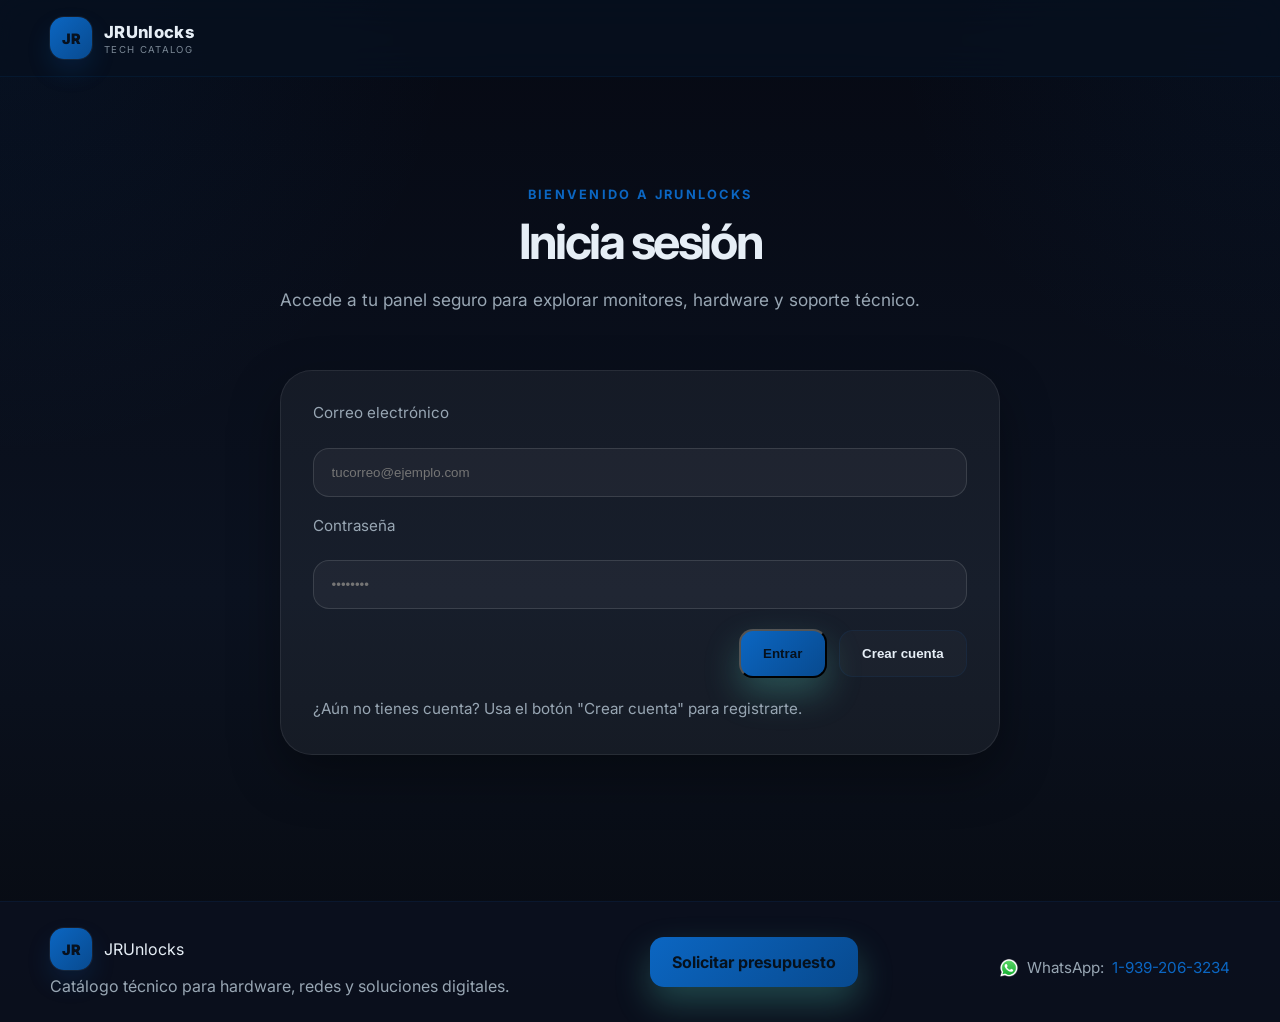
<file: monitores.html>
<!DOCTYPE html>
<html lang="es">
  <head>
    <meta charset="UTF-8" />
    <meta name="viewport" content="width=device-width, initial-scale=1.0" />
    <title>JRUnlocks | Catálogo de Monitores</title>
    <meta
      name="description"
      content="Catálogo de hardware, networking, periféricos y soluciones cloud para tiendas, equipos empresariales y entusiastas tecnológicos."
    />
    <link rel="preconnect" href="https://fonts.googleapis.com" />
    <link rel="preconnect" href="https://fonts.gstatic.com" crossorigin />
    <link
      href="https://fonts.googleapis.com/css2?family=Inter:wght@400;500;600;700;800&display=swap"
      rel="stylesheet"
    />
    <link rel="stylesheet" href="styles.css" />
    <script src="login.js" defer></script>
  </head>
  <body onload="ensureLoggedIn('index.html')">
    <header class="topbar">
      <div class="container nav">
        <div class="brand" aria-label="JRUnlocks brand">
          <span class="brand-mark">JR</span>
          <span class="brand-copy">
            <span class="brand-name">JRUnlocks</span>
            <span class="brand-tag">Tech Catalog</span>
          </span>
        </div>

        <form class="site-search" role="search" action="#">
          <select class="search-cats" aria-label="Categoría">
            <option value="all">Todas las categorías</option>
            <option value="monitores">Monitores</option>
            <option value="hardware">Hardware</option>
            <option value="soporte">Soporte</option>
          </select>
          <input class="search-input" type="search" placeholder="Buscar monitores, hardware, accesorios..." aria-label="Buscar" />
          <button class="search-btn" type="submit">Buscar</button>
        </form>

        <nav class="nav-links" aria-label="Navegación principal">
          <a href="index.html" class="nav-item home-link">Inicio</a>
          <a href="monitores.html" class="nav-item">Monitores</a>
          <a href="hardware.html" class="nav-item">Hardware</a>
          <a href="soporte.html" class="nav-item">Soporte</a>
          <a href="contacto.html" class="nav-item">Contacto</a>
        </nav>
        <button class="profile-avatar" type="button" onclick="window.location.href='perfil.html'" aria-label="Perfil de usuario"></button>
      </div>
    </header>

    <main>
      <section class="hero">
        <div class="container hero-inner">
          <div class="hero-copy">
            <p class="eyebrow">Soluciones tecnológicas</p>
            <h1>Catálogo</h1>
            <p class="lead">Equipo, redes y soluciones técnicas para tu proyecto.</p>
            <div class="hero-actions">
              <a class="button primary" href="#catalogo">Ver catálogo de monitores</a>
              <a class="button secondary" href="hardware.html">Ver hardware</a>
              <a class="button secondary" href="contacto.html">Solicitar presupuesto</a>
            </div>
            <ul class="stats" aria-label="Estadísticas del catálogo">
              <li><strong>17</strong><span>Categorías</span></li>
              <li><strong>100%</strong><span>Equipos modernos</span></li>
              <li><strong>24/7</strong><span>Soporte</span></li>
            </ul>
          </div>

          <div class="hero-card" aria-label="Resúmen de catálogo">
            <div class="mini-card">
              <span class="mini-label">Top ventas</span>
              <h3>Workstations + Redes</h3>
            </div>
            <div class="mini-grid">
              <div><span>Motherboards</span><strong>AMD / Intel</strong></div>
              <div><span>GPUs</span><strong>NVIDIA / Radeon</strong></div>
              <div><span>Networking</span><strong>Router / Switch</strong></div>
              <div><span>Cloud</span><strong>Virtualización</strong></div>
            </div>
          </div>
        </div>
      </section>

      <section id="catalogo" class="catalogue">
        <div class="container">
          <div class="section-heading">
            <p class="eyebrow">Catálogo técnico</p>
            <h2>Display Components and Attributes</h2>
          </div>

          <div class="catalog-summary">
            <p>
              Con estos 11 artículos cubres todos los objetivos de CompTIA Tech+ sobre
              display components and attributes y cada producto sirve como ejemplo real para
              investigar, comparar y analizar.
            </p>
          </div>

          <div class="monitor-grid">
            <article class="monitor-card">
              <div class="product-gallery">
                <img src="assets/monitores/Dell_UltraSharp_U2723QE/img1.jpg" alt="Dell UltraSharp U2723QE vista frontal" />
                <img src="assets/monitores/Dell_UltraSharp_U2723QE/img2.jpg" alt="Dell UltraSharp U2723QE en escritorio" />
                <img src="assets/monitores/Dell_UltraSharp_U2723QE/img3.jpg" alt="Dell UltraSharp U2723QE detalle" />
              </div>
              <div class="monitor-body">
                <div class="meta-row">
                  <span class="tech-tag">LCD IPS</span>
                  <span class="tech-tag alt">Dell</span>
                </div>
                <h3>Dell UltraSharp U2723QE</h3>
                <p class="summary">4K 27" IPS Black para edición.</p>

                <div class="info-grid">
                  <div><label>Nombre</label><p>Dell UltraSharp U2723QE</p></div>
                  <div><label>Categoría</label><p>LCD IPS</p></div>
                  <div><label>Marca</label><p>Dell</p></div>
                  <div><label>Modelo</label><p>U2723QE</p></div>
                </div>

                <div class="detail-block">
                  <h4>Especificaciones técnicas</h4>
                  <ul>
                    <li>Pantalla: 27&quot; IPS Black</li>
                    <li>Resolución: 3840 × 2160</li>
                    <li>Frecuencia: 60 Hz</li>
                    <li>Conectividad: USB-C, DisplayPort, HDMI</li>
                    <li>Uso: productividad y edición</li>
                  </ul>
                </div>

                <div class="detail-block">
                  <h4>Explicación de la tecnología</h4>
                  <p>La tecnología IPS mantiene colores estables y una gran calidad de imagen en ángulos amplios. El panel IPS Black mejora el contraste respecto a IPS estándar, lo que lo hace ideal para trabajo profesional.</p>
                </div>

                <div class="detail-block">
                  <h4>Ventajas y desventajas</h4>
                  <ul>
                    <li>Ventajas: excelente color, gran claridad, conectividad USB-C y buen ergonomía.</li>
                    <li>Desventajas: precio más alto y no está pensado para usuarios que buscan máxima tasa de refresco.</li>
                  </ul>
                </div>

                <div class="detail-block compact">
                  <h4>Objetivo CompTIA Tech+</h4>
                  <p>Compare and contrast display components and attributes.</p>
                </div>

                <div class="detail-block compact">
                  <h4>Manual / Datasheet</h4>
                  <a class="manual-link" href="https://www.dell.com/support/home/en-us/product-support/product/dell-u2723qe-monitor/docs" target="_blank" rel="noreferrer">Ver manual del fabricante</a>
                </div>

                <div class="detail-block compact">
                  <h4>Video de YouTube</h4>
                  <a class="manual-link" href="https://www.youtube.com/results?search_query=Dell+U2723QE+review" target="_blank" rel="noreferrer">Ver revisión en YouTube</a>
                </div>
              </div>
            </article>

            <article class="monitor-card">
              <div class="product-gallery">
                <img src="assets/monitores/ASUS_VG248QG/img1.png" alt="ASUS VG248QG vista frontal" />
                <img src="assets/monitores/ASUS_VG248QG/img2.png" alt="ASUS VG248QG pantalla de gaming" />
                <img src="assets/monitores/ASUS_VG248QG/img3.png" alt="ASUS VG248QG ambiente" />
              </div>
              <div class="monitor-body">
                <div class="meta-row">
                  <span class="tech-tag">LCD TN</span>
                  <span class="tech-tag alt">ASUS</span>
                </div>
                <h3>ASUS VG248QG</h3>
                <p class="summary">24" TN 144Hz para gaming.</p>
                <div class="info-grid">
                  <div><label>Nombre</label><p>ASUS VG248QG</p></div>
                  <div><label>Categoría</label><p>LCD TN</p></div>
                  <div><label>Marca</label><p>ASUS</p></div>
                  <div><label>Modelo</label><p>VG248QG</p></div>
                </div>
                <div class="detail-block">
                  <h4>Especificaciones técnicas</h4>
                  <ul>
                    <li>Pantalla: 24&quot; TN</li>
                    <li>Resolución: 1920 × 1080</li>
                    <li>Frecuencia: 144 Hz</li>
                    <li>Tiempo de respuesta: 1 ms</li>
                    <li>Conectividad: HDMI, DisplayPort, DVI</li>
                  </ul>
                </div>
                <div class="detail-block">
                  <h4>Explicación de la tecnología</h4>
                  <p>La tecnología TN prioriza velocidad y respuesta, por eso se usa mucho en gaming competitivo. Sus ángulos de visión y precisión de color son menores a los de IPS, pero la latencia es muy baja.</p>
                </div>
                <div class="detail-block">
                  <h4>Ventajas y desventajas</h4>
                  <ul>
                    <li>Ventajas: respuesta extremadamente rápida, bajo costo y buena opción para esports.</li>
                    <li>Desventajas: colores menos precisos y peor ángulo de visión.</li>
                  </ul>
                </div>
                <div class="detail-block compact">
                  <h4>Objetivo CompTIA Tech+</h4>
                  <p>Compare and contrast display panels and their visual tradeoffs.</p>
                </div>
                <div class="detail-block compact">
                  <h4>Manual / Datasheet</h4>
                  <a class="manual-link" href="https://www.asus.com/us/Displays-Desktops/Monitors/ROG-Strix/ROG-SWIFT-VG248QG/" target="_blank" rel="noreferrer">Ver soporte oficial</a>
                </div>
                <div class="detail-block compact">
                  <h4>Video de YouTube</h4>
                  <a class="manual-link" href="https://www.youtube.com/results?search_query=ASUS+VG248QG+review" target="_blank" rel="noreferrer">Ver revisión en YouTube</a>
                </div>
              </div>
            </article>

            <article class="monitor-card">
              <div class="product-gallery">
                <img src="assets/monitores/Samsung_Odyssey_G5_27quot/img1.png" alt="Samsung Odyssey G5 vista frontal" />
                <img src="assets/monitores/Samsung_Odyssey_G5_27quot/img2.png" alt="Samsung Odyssey G5 detalle" />
                <img src="assets/monitores/Samsung_Odyssey_G5_27quot/img3.png" alt="Samsung Odyssey G5 ambiente" />
              </div>
              <div class="monitor-body">
                <div class="meta-row">
                  <span class="tech-tag">LCD VA</span>
                  <span class="tech-tag alt">Samsung</span>
                </div>
                <h3>Samsung Odyssey G5 27&quot;</h3>
                <p class="summary">27" curvo VA para contraste.</p>
                <div class="info-grid">
                  <div><label>Nombre</label><p>Samsung Odyssey G5 27&quot;</p></div>
                  <div><label>Categoría</label><p>LCD VA</p></div>
                  <div><label>Marca</label><p>Samsung</p></div>
                  <div><label>Modelo</label><p>Odyssey G5</p></div>
                </div>
                <div class="detail-block">
                  <h4>Especificaciones técnicas</h4>
                  <ul>
                    <li>Pantalla: 27&quot; curvo</li>
                    <li>Resolución: 2560 × 1440</li>
                    <li>Frecuencia: 144 Hz</li>
                    <li>Panel: VA</li>
                    <li>HDR: compatible</li>
                  </ul>
                </div>
                <div class="detail-block">
                  <h4>Explicación de la tecnología</h4>
                  <p>Los paneles VA ejercen un buen control de la luz, por lo que presentan negros más profundos y mejor contraste. Esto ayuda a la inmersión visual, aunque los ángulos de visión pueden ser algo menores que en IPS.</p>
                </div>
                <div class="detail-block">
                  <h4>Ventajas y desventajas</h4>
                  <ul>
                    <li>Ventajas: excelente contraste, buena experiencia de inmersión y buen rendimiento para gaming.</li>
                    <li>Desventajas: color y ángulos de visión no son tan superiores como IPS de gama alta.</li>
                  </ul>
                </div>
                <div class="detail-block compact">
                  <h4>Objetivo CompTIA Tech+</h4>
                  <p>Understand display technologies and their effect on image quality and contrast.</p>
                </div>
                <div class="detail-block compact">
                  <h4>Manual / Datasheet</h4>
                  <a class="manual-link" href="https://www.samsung.com/us/computing/monitors/odyssey/" target="_blank" rel="noreferrer">Ver soporte oficial</a>
                </div>
                <div class="detail-block compact">
                  <h4>Video de YouTube</h4>
                  <a class="manual-link" href="https://www.youtube.com/results?search_query=Samsung+Odyssey+G5+review" target="_blank" rel="noreferrer">Ver revisión en YouTube</a>
                </div>
              </div>
            </article>

            <article class="monitor-card">
              <div class="product-gallery">
                <img src="assets/monitores/LG_UltraGear_27GS95QE-B/img1.png" alt="LG UltraGear 27GS95QE-B vista frontal" />
                <img src="assets/monitores/LG_UltraGear_27GS95QE-B/img2.png" alt="LG UltraGear 27GS95QE-B detalle" />
                <img src="assets/monitores/LG_UltraGear_27GS95QE-B/img3.png" alt="LG UltraGear 27GS95QE-B escena" />
              </div>
              <div class="monitor-body">
                <div class="meta-row">
                  <span class="tech-tag">OLED</span>
                  <span class="tech-tag alt">LG</span>
                </div>
                <h3>LG UltraGear 27GS95QE-B</h3>
                <p class="summary">27" OLED con negros puros.</p>
                <div class="info-grid">
                  <div><label>Nombre</label><p>LG UltraGear 27GS95QE-B</p></div>
                  <div><label>Categoría</label><p>OLED</p></div>
                  <div><label>Marca</label><p>LG</p></div>
                  <div><label>Modelo</label><p>27GS95QE-B</p></div>
                </div>
                <div class="detail-block">
                  <h4>Especificaciones técnicas</h4>
                  <ul>
                    <li>Pantalla: 27&quot; OLED</li>
                    <li>Resolución: 2560 × 1440</li>
                    <li>Frecuencia: 240 Hz</li>
                    <li>Tiempo de respuesta: 0.03 s</li>
                    <li>HDR: compatible</li>
                  </ul>
                </div>
                <div class="detail-block">
                  <h4>Explicación de la tecnología</h4>
                  <p>OLED emite luz en cada píxel de manera individual, lo que permite negros reales, alto contraste y tiempos de respuesta ultrarrápidos. Es una de las tecnologías más avanzadas en monitores actuales.</p>
                </div>
                <div class="detail-block">
                  <h4>Ventajas y desventajas</h4>
                  <ul>
                    <li>Ventajas: negros perfectos, contrastes extremos, excelente color y muy baja latencia.</li>
                    <li>Desventajas: costo más alto y riesgo de burn-in si se usan pantallas fijas por largos periodos.</li>
                  </ul>
                </div>
                <div class="detail-block compact">
                  <h4>Objetivo CompTIA Tech+</h4>
                  <p>Identify emerging display technologies and their visual performance differences.</p>
                </div>
                <div class="detail-block compact">
                  <h4>Manual / Datasheet</h4>
                  <a class="manual-link" href="https://www.lg.com/us/monitors" target="_blank" rel="noreferrer">Ver soporte oficial</a>
                </div>
                <div class="detail-block compact">
                  <h4>Video de YouTube</h4>
                  <a class="manual-link" href="https://www.youtube.com/results?search_query=LG+UltraGear+27GS95QE-B+review" target="_blank" rel="noreferrer">Ver revisión en YouTube</a>
                </div>
              </div>
            </article>

            <article class="monitor-card">
              <div class="product-gallery">
                <img src="assets/monitores/ASUS_ROG_Swift_PG32UQX/img1.png" alt="ASUS ROG Swift PG32UQX vista frontal" />
                <img src="assets/monitores/ASUS_ROG_Swift_PG32UQX/img2.png" alt="ASUS ROG Swift PG32UQX detalle" />
                <img src="assets/monitores/ASUS_ROG_Swift_PG32UQX/img3.png" alt="ASUS ROG Swift PG32UQX ambiente" />
              </div>
              <div class="monitor-body">
                <div class="meta-row">
                  <span class="tech-tag">Mini-LED</span>
                  <span class="tech-tag alt">ASUS</span>
                </div>
                <h3>ASUS ROG Swift PG32UQX</h3>
                <p class="summary">32" Mini-LED HDR.</p>
                <div class="info-grid">
                  <div><label>Nombre</label><p>ASUS ROG Swift PG32UQX</p></div>
                  <div><label>Categoría</label><p>Mini-LED</p></div>
                  <div><label>Marca</label><p>ASUS</p></div>
                  <div><label>Modelo</label><p>PG32UQX</p></div>
                </div>
                <div class="detail-block">
                  <h4>Especificaciones técnicas</h4>
                  <ul>
                    <li>Pantalla: 32&quot; Mini-LED</li>
                    <li>Resolución: 3840 × 2160</li>
                    <li>Frecuencia: 144 Hz</li>
                    <li>HDR: 1400</li>
                    <li>Backlight zonificado</li>
                  </ul>
                </div>
                <div class="detail-block">
                  <h4>Explicación de la tecnología</h4>
                  <p>Mini-LED usa cientos o miles de LEDs pequeños para lograr zonas locales de iluminación, mejorando brillo, contraste y control del HDR en escenas complejas.</p>
                </div>
                <div class="detail-block">
                  <h4>Ventajas y desventajas</h4>
                  <ul>
                    <li>Ventajas: contraste extremadamente alto, brillo muy intenso y excelente rendimiento HDR.</li>
                    <li>Desventajas: costo elevado y un equipo más pesado y caro.</li>
                  </ul>
                </div>
                <div class="detail-block compact">
                  <h4>Objetivo CompTIA Tech+</h4>
                  <p>Differentiate display backlighting technologies and image enhancement methods.</p>
                </div>
                <div class="detail-block compact">
                  <h4>Manual / Datasheet</h4>
                  <a class="manual-link" href="https://www.asus.com/us/displays-desktops/monitors/rog-swift/rog-swift-pg32uqx/" target="_blank" rel="noreferrer">Ver soporte oficial</a>
                </div>
                <div class="detail-block compact">
                  <h4>Video de YouTube</h4>
                  <a class="manual-link" href="https://www.youtube.com/results?search_query=ASUS+PG32UQX+review" target="_blank" rel="noreferrer">Ver revisión en YouTube</a>
                </div>
              </div>
            </article>

            <article class="monitor-card">
              <div class="product-gallery">
                <img src="assets/monitores/Dell_P2424HT_Touch_Monitor/img1.png" alt="Dell P2424HT vista frontal" />
                <img src="assets/monitores/Dell_P2424HT_Touch_Monitor/img2.png" alt="Dell P2424HT entorno laboral" />
                <img src="assets/monitores/Dell_P2424HT_Touch_Monitor/img3.png" alt="Dell P2424HT detalle" />
              </div>
              <div class="monitor-body">
                <div class="meta-row">
                  <span class="tech-tag">Touch Screen</span>
                  <span class="tech-tag alt">Dell</span>
                </div>
                <h3>Dell P2424HT Touch Monitor</h3>
                <p class="summary">24" táctil para colaboración.</p>
                <div class="info-grid">
                  <div><label>Nombre</label><p>Dell P2424HT Touch Monitor</p></div>
                  <div><label>Categoría</label><p>Pantalla táctil</p></div>
                  <div><label>Marca</label><p>Dell</p></div>
                  <div><label>Modelo</label><p>P2424HT</p></div>
                </div>
                <div class="detail-block">
                  <h4>Especificaciones técnicas</h4>
                  <ul>
                    <li>Pantalla: 24&quot; táctil</li>
                    <li>Resolución: 1920 × 1080</li>
                    <li>Multi-touch</li>
                    <li>USB-C y HDMI</li>
                    <li>Uso: colaboración y educación</li>
                  </ul>
                </div>
                <div class="detail-block">
                  <h4>Explicación de la tecnología</h4>
                  <p>Las pantallas táctiles usan sensores capacitivos o resistivos para detectar la presión o la presencia del dedo, convirtiendo la pantalla en una interfaz de entrada interactiva.</p>
                </div>
                <div class="detail-block">
                  <h4>Ventajas y desventajas</h4>
                  <ul>
                    <li>Ventajas: interacción directa, mejora la colaboración y facilita presentaciones o educación.</li>
                    <li>Desventajas: mayor costo y debe mantenerse limpio para evitar marcas y desgaste.</li>
                  </ul>
                </div>
                <div class="detail-block compact">
                  <h4>Objetivo CompTIA Tech+</h4>
                  <p>Explain touch-enabled display hardware and user input methods.</p>
                </div>
                <div class="detail-block compact">
                  <h4>Manual / Datasheet</h4>
                  <a class="manual-link" href="https://www.dell.com/support/home/en-us/product-support/product/dell-p2424ht-monitor/docs" target="_blank" rel="noreferrer">Ver soporte oficial</a>
                </div>
                <div class="detail-block compact">
                  <h4>Video de YouTube</h4>
                  <a class="manual-link" href="https://www.youtube.com/results?search_query=Dell+P2424HT+review" target="_blank" rel="noreferrer">Ver revisión en YouTube</a>
                </div>
              </div>
            </article>

            <article class="monitor-card">
              <div class="product-gallery">
                <img src="assets/monitores/Universal_LCD_Monitor_Inverter_Board/img1.png" alt="Universal Inverter Board vista frontal" />
                <img src="assets/monitores/Universal_LCD_Monitor_Inverter_Board/img2.png" alt="Universal Inverter Board detalle" />
                <img src="assets/monitores/Universal_LCD_Monitor_Inverter_Board/img3.png" alt="Universal Inverter Board reparación" />
              </div>
              <div class="monitor-body">
                <div class="meta-row">
                  <span class="tech-tag">Inverter</span>
                  <span class="tech-tag alt">Universal</span>
                </div>
                <h3>Universal LCD Monitor Inverter Board</h3>
                <p class="summary">Inverter CCFL para monitores.</p>
                <div class="info-grid">
                  <div><label>Nombre</label><p>Universal LCD Monitor Inverter Board</p></div>
                  <div><label>Categoría</label><p>Inverter</p></div>
                  <div><label>Marca</label><p>Universal</p></div>
                  <div><label>Modelo</label><p>30-65W</p></div>
                </div>
                <div class="detail-block">
                  <h4>Especificaciones técnicas</h4>
                  <ul>
                    <li>Tipo: backlight inverter</li>
                    <li>Potencia: 30-65W</li>
                    <li>Compatibilidad: LCD CCFL</li>
                    <li>Uso: reparación y mantenimiento</li>
                  </ul>
                </div>
                <div class="detail-block">
                  <h4>Explicación de la tecnología</h4>
                  <p>El inverter eleva la tensión necesaria para alimentar la retroiluminación CCFL. Si falla, la pantalla puede quedarse muy oscura o sin brillo, incluso cuando la imagen sigue estando presente.</p>
                </div>
                <div class="detail-block">
                  <h4>Ventajas y desventajas</h4>
                  <ul>
                    <li>Ventajas: solución económica y reutilizable para reparar monitores antiguos.</li>
                    <li>Desventajas: requiere diagnóstico técnico y su compatibilidad depende del modelo exacto.</li>
                  </ul>
                </div>
                <div class="detail-block compact">
                  <h4>Objetivo CompTIA Tech+</h4>
                  <p>Explain internal display parts and troubleshooting methods.</p>
                </div>
                <div class="detail-block compact">
                  <h4>Manual / Datasheet</h4>
                  <a class="manual-link" href="https://www.google.com/search?q=universal+lcd+monitor+inverter+board+datasheet" target="_blank" rel="noreferrer">Ver referencia del fabricante</a>
                </div>
                <div class="detail-block compact">
                  <h4>Video de YouTube</h4>
                  <a class="manual-link" href="https://www.youtube.com/results?search_query=LCD+monitor+inverter+board+repair" target="_blank" rel="noreferrer">Ver video de reparación</a>
                </div>
              </div>
            </article>

            <article class="monitor-card">
              <div class="product-gallery">
                <img src="assets/monitores/Apple_Studio_Display_27quot_5K/img1.png" alt="Apple Studio Display vista frontal" />
                <img src="assets/monitores/Apple_Studio_Display_27quot_5K/img2.png" alt="Apple Studio Display detalle" />
                <img src="assets/monitores/Apple_Studio_Display_27quot_5K/img3.png" alt="Apple Studio Display ambiente" />
              </div>
              <div class="monitor-body">
                <div class="meta-row">
                  <span class="tech-tag">Pixel Density</span>
                  <span class="tech-tag alt">Apple</span>
                </div>
                <h3>Apple Studio Display 27&quot; 5K</h3>
                <p class="summary">5K 27" de alta nitidez.</p>
                <div class="info-grid">
                  <div><label>Nombre</label><p>Apple Studio Display 27&quot; 5K</p></div>
                  <div><label>Categoría</label><p>Pixel Density</p></div>
                  <div><label>Marca</label><p>Apple</p></div>
                  <div><label>Modelo</label><p>Studio Display</p></div>
                </div>
                <div class="detail-block">
                  <h4>Especificaciones técnicas</h4>
                  <ul>
                    <li>27 pulgadas</li>
                    <li>Resolución: 5120 × 2880</li>
                    <li>5K Retina</li>
                    <li>Alta densidad de píxeles</li>
                    <li>Clarity visual muy alta</li>
                  </ul>
                </div>
                <div class="detail-block">
                  <h4>Explicación de la tecnología</h4>
                  <p>La densidad de píxeles, o PPI, indica cuántos puntos visuales caben en un área. A mayor PPI, la imagen aparece más nítida, especialmente en contenido detallado o texto fino.</p>
                </div>
                <div class="detail-block">
                  <h4>Ventajas y desventajas</h4>
                  <ul>
                    <li>Ventajas: nitidez excelente, calidad de imagen premium y apariencia muy limpia.</li>
                    <li>Desventajas: costo elevado y uso más orientado a usuarios creativos o profesionales.</li>
                  </ul>
                </div>
                <div class="detail-block compact">
                  <h4>Objetivo CompTIA Tech+</h4>
                  <p>Illustrate pixel density and how higher resolution affects detail and sharpness.</p>
                </div>
                <div class="detail-block compact">
                  <h4>Manual / Datasheet</h4>
                  <a class="manual-link" href="https://support.apple.com/en-us/studio-display" target="_blank" rel="noreferrer">Ver soporte oficial</a>
                </div>
                <div class="detail-block compact">
                  <h4>Video de YouTube</h4>
                  <a class="manual-link" href="https://www.youtube.com/results?search_query=Apple+Studio+Display+review" target="_blank" rel="noreferrer">Ver revisión en YouTube</a>
                </div>
              </div>
            </article>

            <article class="monitor-card">
              <div class="product-gallery">
                <img src="assets/monitores/ASUS_ROG_Swift_PG27AQDP_480Hz/img1.png" alt="ASUS ROG Swift PG27AQDP vista frontal" />
                <img src="assets/monitores/ASUS_ROG_Swift_PG27AQDP_480Hz/img2.png" alt="ASUS ROG Swift PG27AQDP detalle" />
                <img src="assets/monitores/ASUS_ROG_Swift_PG27AQDP_480Hz/img3.png" alt="ASUS ROG Swift PG27AQDP escena" />
              </div>
              <div class="monitor-body">
                <div class="meta-row">
                  <span class="tech-tag">Refresh Rate</span>
                  <span class="tech-tag alt">ASUS</span>
                </div>
                <h3>ASUS ROG Swift PG27AQDP 480Hz</h3>
                <p class="summary">27" 480Hz para esports.</p>
                <div class="info-grid">
                  <div><label>Nombre</label><p>ASUS ROG Swift PG27AQDP</p></div>
                  <div><label>Categoría</label><p>Refresh Rate</p></div>
                  <div><label>Marca</label><p>ASUS</p></div>
                  <div><label>Modelo</label><p>PG27AQDP</p></div>
                </div>
                <div class="detail-block">
                  <h4>Especificaciones técnicas</h4>
                  <ul>
                    <li>27 pulgadas</li>
                    <li>Resolución: 1440p</li>
                    <li>Frecuencia: 480 Hz</li>
                    <li>Uso: gaming competitivo</li>
                    <li>Muy baja latencia</li>
                  </ul>
                </div>
                <div class="detail-block">
                  <h4>Explicación de la tecnología</h4>
                  <p>La tasa de refresco indica cuántas veces por segundo se actualiza la imagen. Un valor tan alto permite una experiencia visual más fluida, sobre todo en juegos rápidos y con movimiento intenso.</p>
                </div>
                <div class="detail-block">
                  <h4>Ventajas y desventajas</h4>
                  <ul>
                    <li>Ventajas: ultra fluidez, excelente para esports y mucha ventaja competitiva.</li>
                    <li>Desventajas: muy costoso y requiere hardware compatible para sacarle el máximo provecho.</li>
                  </ul>
                </div>
                <div class="detail-block compact">
                  <h4>Objetivo CompTIA Tech+</h4>
                  <p>Explain refresh rate and how it affects motion smoothness in display output.</p>
                </div>
                <div class="detail-block compact">
                  <h4>Manual / Datasheet</h4>
                  <a class="manual-link" href="https://www.asus.com/us/displays-desktops/monitors/rog-swift/rog-swift-pg27aqdp/" target="_blank" rel="noreferrer">Ver soporte oficial</a>
                </div>
                <div class="detail-block compact">
                  <h4>Video de YouTube</h4>
                  <a class="manual-link" href="https://www.youtube.com/results?search_query=ASUS+PG27AQDP+review" target="_blank" rel="noreferrer">Ver revisión en YouTube</a>
                </div>
              </div>
            </article>

            <article class="monitor-card">
              <div class="product-gallery">
                <img src="assets/monitores/Dell_UltraSharp_U3224KB_8K/img1.png" alt="Dell UltraSharp U3224KB vista frontal" />
                <img src="assets/monitores/Dell_UltraSharp_U3224KB_8K/img2.png" alt="Dell UltraSharp U3224KB detalle" />
                <img src="assets/monitores/Dell_UltraSharp_U3224KB_8K/img3.png" alt="Dell UltraSharp U3224KB ambiente" />
              </div>
              <div class="monitor-body">
                <div class="meta-row">
                  <span class="tech-tag">Screen Resolution</span>
                  <span class="tech-tag alt">Dell</span>
                </div>
                <h3>Dell UltraSharp U3224KB 8K</h3>
                <p class="summary">32" 8K para detalle extremo.</p>
                <div class="info-grid">
                  <div><label>Nombre</label><p>Dell UltraSharp U3224KB</p></div>
                  <div><label>Categoría</label><p>Screen Resolution</p></div>
                  <div><label>Marca</label><p>Dell</p></div>
                  <div><label>Modelo</label><p>U3224KB</p></div>
                </div>
                <div class="detail-block">
                  <h4>Especificaciones técnicas</h4>
                  <ul>
                    <li>32 pulgadas</li>
                    <li>Resolución: 7680 × 4320 (8K)</li>
                    <li>Uso profesional</li>
                    <li>Alta claridad y detalle</li>
                  </ul>
                </div>
                <div class="detail-block">
                  <h4>Explicación de la tecnología</h4>
                  <p>La resolución define cuántos puntos de imagen se usan para formar la pantalla. 8K ofrece más detalle y más realismo visual, especialmente en pantallas más grandes o contenidos muy complejos.</p>
                </div>
                <div class="detail-block">
                  <h4>Ventajas y desventajas</h4>
                  <ul>
                    <li>Ventajas: detalle extremo y excelente claridad visual para trabajo avanzado.</li>
                    <li>Desventajas: requiere hardware potente y es más costosa que la mayoría de opciones normales.</li>
                  </ul>
                </div>
                <div class="detail-block compact">
                  <h4>Objetivo CompTIA Tech+</h4>
                  <p>Define screen resolution and explain its effect on image clarity.</p>
                </div>
                <div class="detail-block compact">
                  <h4>Manual / Datasheet</h4>
                  <a class="manual-link" href="https://www.dell.com/support/home/en-us/product-support/product/dell-u3224kb-monitor/docs" target="_blank" rel="noreferrer">Ver soporte oficial</a>
                </div>
                <div class="detail-block compact">
                  <h4>Video de YouTube</h4>
                  <a class="manual-link" href="https://www.youtube.com/results?search_query=Dell+U3224KB+review" target="_blank" rel="noreferrer">Ver revisión en YouTube</a>
                </div>
              </div>
            </article>

            <article class="monitor-card">
              <div class="product-gallery">
                <img src="assets/monitores/BenQ_PD3225U/img1.png" alt="BenQ PD3225U vista frontal" />
                <img src="assets/monitores/BenQ_PD3225U/img2.png" alt="BenQ PD3225U detalle" />
                <img src="assets/monitores/BenQ_PD3225U/img3.png" alt="BenQ PD3225U ambiente" />
              </div>
              <div class="monitor-body">
                <div class="meta-row">
                  <span class="tech-tag">Color Gamut</span>
                  <span class="tech-tag alt">BenQ</span>
                </div>
                <h3>BenQ PD3225U</h3>
                <p class="summary">4K pro con gamut amplio.</p>
                <div class="info-grid">
                  <div><label>Nombre</label><p>BenQ PD3225U</p></div>
                  <div><label>Categoría</label><p>Color Gamut</p></div>
                  <div><label>Marca</label><p>BenQ</p></div>
                  <div><label>Modelo</label><p>PD3225U</p></div>
                </div>
                <div class="detail-block">
                  <h4>Especificaciones técnicas</h4>
                  <ul>
                    <li>32 pulgadas</li>
                    <li>Resolución: 4K</li>
                    <li>Gamut: 100% sRGB, 98% P3</li>
                    <li>Diseño profesional</li>
                    <li>Calibración de color</li>
                  </ul>
                </div>
                <div class="detail-block">
                  <h4>Explicación de la tecnología</h4>
                  <p>El gamut de color representa el rango de tonos que la pantalla es capaz de reproducir. Cuanto más amplio sea este rango, mejor se representarán los detalles cromáticos del contenido visual.</p>
                </div>
                <div class="detail-block">
                  <h4>Ventajas y desventajas</h4>
                  <ul>
                    <li>Ventajas: alta precisión, excelente para diseño, fotografía y trabajo audiovisual.</li>
                    <li>Desventajas: precio elevado y no es necesario para uso general o básico.</li>
                  </ul>
                </div>
                <div class="detail-block compact">
                  <h4>Objetivo CompTIA Tech+</h4>
                  <p>Describe color gamut and how it affects accurate representation of color.</p>
                </div>
                <div class="detail-block compact">
                  <h4>Manual / Datasheet</h4>
                  <a class="manual-link" href="https://www.benq.com/en-us/monitor/designer/pd3225u.html" target="_blank" rel="noreferrer">Ver soporte oficial</a>
                </div>
                <div class="detail-block compact">
                  <h4>Video de YouTube</h4>
                  <a class="manual-link" href="https://www.youtube.com/results?search_query=BenQ+PD3225U+review" target="_blank" rel="noreferrer">Ver revisión en YouTube</a>
                </div>
              </div>
            </article>
          </div>
        </div>
      </section>

      <section class="attribute-showcase">
        <div class="container">
          <div class="section-heading">
            <p class="eyebrow">Atributos clave</p>
            <h2>Conceptos demostrables</h2>
          </div>

          <div class="attribute-grid">
            <article class="attribute-card">
              <span class="tech-tag alt">Pixel Density (PPI)</span>
              <h3>Apple Studio Display 27&quot; 5K</h3>
              <p>Artículo recomendado para demostrar densidad de píxeles y nitidez visual.</p>
            </article>

            <article class="attribute-card">
              <span class="tech-tag alt">Refresh Rate</span>
              <h3>ASUS ROG Swift PG27AQDP 480Hz</h3>
              <p>Permite explicar fluidez, tasa de refresco y rendimiento en gaming competitivo.</p>
            </article>

            <article class="attribute-card">
              <span class="tech-tag alt">Screen Resolution</span>
              <h3>Dell UltraSharp U3224KB (8K)</h3>
              <p>Ejemplo ideal para discutir resolución, detalle y tamaño de pantalla.</p>
            </article>

            <article class="attribute-card">
              <span class="tech-tag alt">Color Gamut</span>
              <h3>BenQ PD3225U</h3>
              <p>Demuestra precisión cromática, sRGB, P3 y uso profesional para diseño y edición.</p>
            </article>
          </div>
        </div>
      </section>
    </main>

    <div class="product-modal" id="product-modal" aria-hidden="true" role="dialog" aria-labelledby="modal-title">
      <div class="modal-panel">
        <button class="modal-close" type="button" aria-label="Cerrar detalles">×</button>
        <div class="modal-header">
          <h2 class="modal-title" id="modal-title"></h2>
          <p class="modal-summary"></p>
        </div>
        <div class="modal-content">
          <div class="modal-grid"></div>
          <div class="modal-copy"></div>
          <div class="modal-actions">
            <a class="button primary" id="modal-buy" href="#">Consultar precio</a>
            <button class="button secondary" id="modal-close-action" type="button">Cerrar</button>
          </div>
        </div>
      </div>
    </div>

    <footer class="footer">
      <div class="container footer-inner">
        <div>
          <div class="brand footer-brand">
            <span class="brand-mark">JR</span>
            <span>JRUnlocks</span>
          </div>
          <p>Catálogo técnico para hardware, redes y soluciones digitales.</p>
        </div>
        <a class="button primary" href="mailto:ventas@jrunlocks.com">Solicitar presupuesto</a>
        <p style="margin:0.7rem 0 0;color:var(--muted);font-size:0.95rem;display:flex;align-items:center;gap:8px;">
          <img src="assets/icons/whatsapp.png" alt="WhatsApp" width="20" height="20" />
          WhatsApp: <a href="https://wa.me/19392063234" style="color:var(--primary);text-decoration:none;">1-939-206-3234</a>
        </p>
      </div>
    </footer>
    <script>
      document.addEventListener('DOMContentLoaded', function () {
        document.body.classList.add('ready');

        var maxChars = 80;
        var targets = document.querySelectorAll('.summary, .description');
        targets.forEach(function (paragraph) {
          var text = paragraph.textContent.trim();
          if (text.length <= maxChars) return;
          paragraph.dataset.fullText = text;
          paragraph.textContent = text.slice(0, maxChars).trim() + '…';
          paragraph.classList.add('truncated-text');

          var button = document.createElement('button');
          button.type = 'button';
          button.className = 'read-more-btn';
          button.textContent = 'Leer más';

          button.addEventListener('click', function () {
            var expanded = paragraph.dataset.expanded === 'true';
            if (!expanded) {
              paragraph.textContent = paragraph.dataset.fullText;
              paragraph.dataset.expanded = 'true';
              button.textContent = 'Leer menos';
              paragraph.classList.remove('truncated-text');
            } else {
              paragraph.textContent = paragraph.dataset.fullText.slice(0, maxChars).trim() + '…';
              paragraph.dataset.expanded = 'false';
              button.textContent = 'Leer más';
              paragraph.classList.add('truncated-text');
            }
          });

          paragraph.insertAdjacentElement('afterend', button);
        });

        document.querySelectorAll('.monitor-card').forEach(function (card) {
          card.addEventListener('click', function (event) {
            if (event.target.closest('button') || event.target.closest('a')) return;
            openProductModal(card);
          });
        });

        var modal = document.getElementById('product-modal');
        var modalTitle = modal.querySelector('.modal-title');
        var modalSummary = modal.querySelector('.modal-summary');
        var modalGrid = modal.querySelector('.modal-grid');
        var modalCopy = modal.querySelector('.modal-copy');
        var modalBuy = document.getElementById('modal-buy');
        var modalClose = modal.querySelector('.modal-close');
        var modalCloseAction = document.getElementById('modal-close-action');

        function openProductModal(card) {
          var title = card.querySelector('h3').textContent;
          var summary = card.querySelector('.summary').textContent;

          modalTitle.textContent = title;
          modalSummary.textContent = summary;
          modalGrid.innerHTML = '';
          modalCopy.innerHTML = '';

          card.querySelectorAll('.info-grid div').forEach(function (item) {
            var label = item.querySelector('label').textContent;
            var value = item.querySelector('p').textContent;
            var entry = document.createElement('div');
            entry.innerHTML = '<label>' + label + '</label><p>' + value + '</p>';
            modalGrid.appendChild(entry);
          });

          card.querySelectorAll('.detail-block').forEach(function (block) {
            var heading = block.querySelector('h4')?.textContent || '';
            var paragraph = block.querySelector('p');
            var list = block.querySelector('ul');
            if (heading && paragraph) {
              var paragraphBlock = document.createElement('div');
              paragraphBlock.innerHTML = '<strong>' + heading + '</strong><p>' + paragraph.textContent + '</p>';
              modalCopy.appendChild(paragraphBlock);
            }
            if (list) {
              var ul = document.createElement('ul');
              ul.style.paddingLeft = '18px';
              ul.style.margin = '0';
              ul.style.color = 'var(--muted)';
              list.querySelectorAll('li').forEach(function (li) {
                var liCopy = document.createElement('li');
                liCopy.textContent = li.textContent;
                ul.appendChild(liCopy);
              });
              modalCopy.appendChild(ul);
            }
          });

          modalBuy.href = 'mailto:ventas@jrunlocks.com?subject=Consulta%20de%20precio%20de%20' + encodeURIComponent(title);
          modal.classList.add('active');
          modal.setAttribute('aria-hidden', 'false');
        }

        function closeProductModal() {
          modal.classList.remove('active');
          modal.setAttribute('aria-hidden', 'true');
        }

        modalClose.addEventListener('click', closeProductModal);
        modalCloseAction.addEventListener('click', closeProductModal);
        modal.addEventListener('click', function (event) {
          if (event.target === modal) {
            closeProductModal();
          }
        });

      });
    </script>
    <script>
      document.addEventListener('DOMContentLoaded', function () {
        document.body.classList.add('ready');
        document.body.classList.remove('fade-out');
      });
      window.addEventListener('pageshow', function () {
        document.body.classList.add('ready');
        document.body.classList.remove('fade-out');
      });
    </script>
  </body>
</html>
</file>
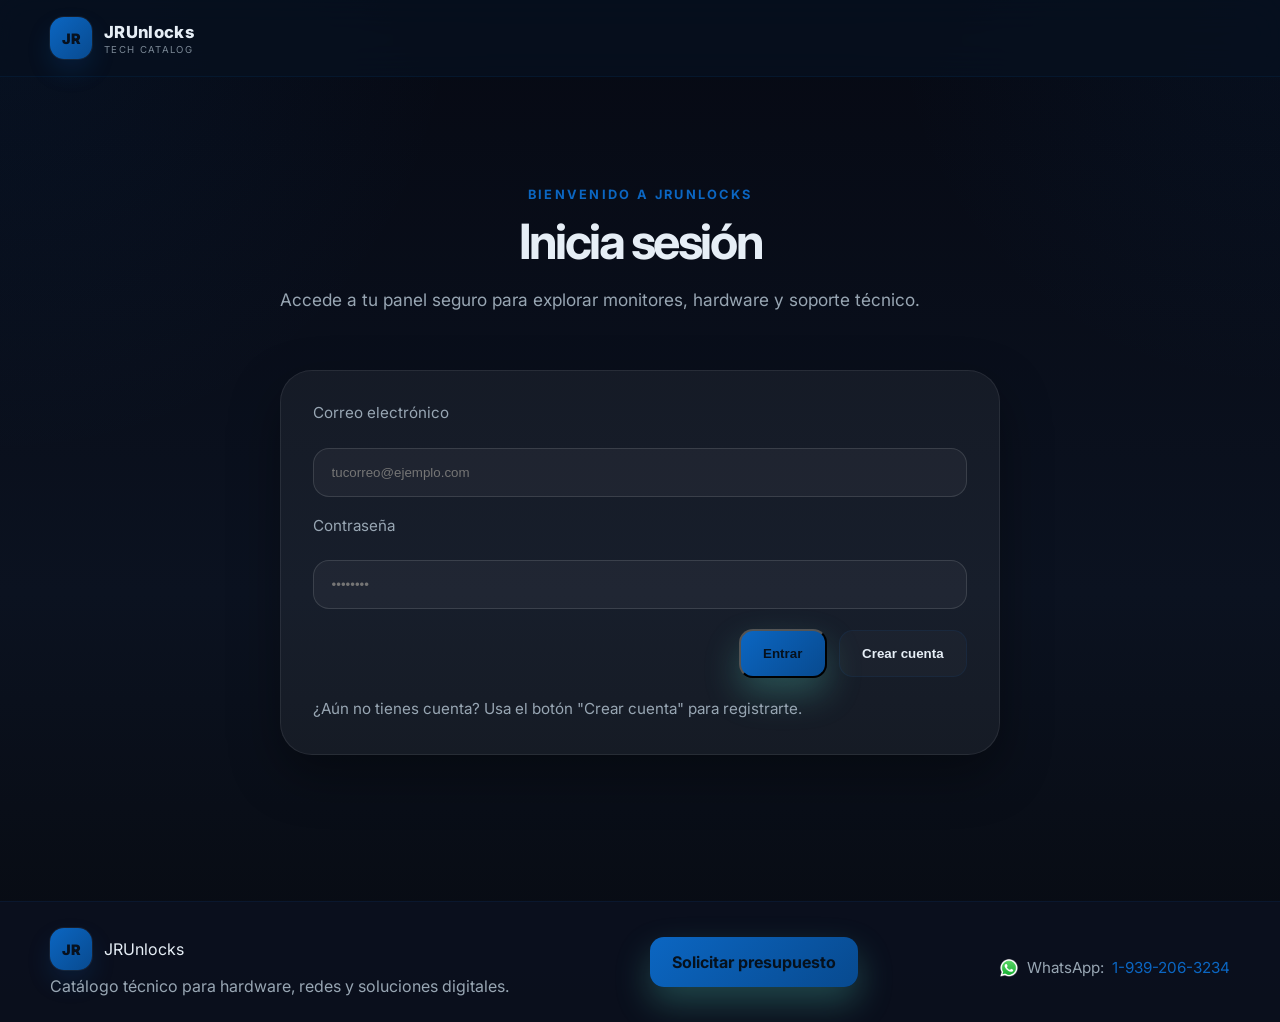
<file: perfil.html>
<!DOCTYPE html>
<html lang="es">
  <head>
    <meta charset="UTF-8" />
    <meta name="viewport" content="width=device-width, initial-scale=1.0" />
    <title>JRUnlocks | Perfil</title>
    <meta
      name="description"
      content="Perfil de usuario JRUnlocks con acceso al catálogo y opciones de cuenta."
    />
    <link rel="preconnect" href="https://fonts.googleapis.com" />
    <link rel="preconnect" href="https://fonts.gstatic.com" crossorigin />
    <link
      href="https://fonts.googleapis.com/css2?family=Inter:wght@400;500;600;700;800&display=swap"
      rel="stylesheet"
    />
    <link rel="stylesheet" href="styles.css" />
    <script src="login.js" defer></script>
  </head>
  <body onload="ensureLoggedIn('index.html')">
    <header class="topbar">
      <div class="container nav">
        <div class="brand" aria-label="JRUnlocks brand">
          <span class="brand-mark">JR</span>
          <span class="brand-copy">
            <span class="brand-name">JRUnlocks</span>
            <span class="brand-tag">Tech Catalog</span>
          </span>
        </div>

        <form class="site-search" role="search" action="#">
          <select class="search-cats" aria-label="Categoría">
            <option value="all">Todas las categorías</option>
            <option value="monitores">Monitores</option>
            <option value="hardware">Hardware</option>
            <option value="soporte">Soporte</option>
          </select>
          <input class="search-input" type="search" placeholder="Buscar monitores, hardware, accesorios..." aria-label="Buscar" />
          <button class="search-btn" type="submit">Buscar</button>
        </form>

        <nav class="nav-links" aria-label="Navegación principal">
          <a href="perfil.html" class="nav-item active">Perfil</a>
          <a href="monitores.html" class="nav-item">Monitores</a>
          <a href="hardware.html" class="nav-item">Hardware</a>
          <a href="soporte.html" class="nav-item">Soporte</a>
          <a href="contacto.html" class="nav-item">Contacto</a>
          <button class="button secondary" type="button" onclick="logoutUser()">Cerrar sesión</button>
        </nav>
        <button class="profile-avatar" type="button" onclick="window.location.href='perfil.html'" aria-label="Perfil de usuario"></button>
      </div>
    </header>

    <main>
      <section class="contact-page">
        <div class="container contact-inner">
          <div class="page-heading">
            <p class="eyebrow">Perfil de usuario</p>
            <h1>Bienvenido a tu espacio JRUnlocks</h1>
            <p class="lead">Desde aquí puedes acceder a catálogo, soporte y tus datos de usuario.</p>
          </div>

          <div class="contact-grid">
            <div class="contact-card">
              <h2>Información del perfil</h2>
              <p>Este es tu panel principal después de iniciar sesión en JRUnlocks.</p>
              <div class="contact-details">
                <p><strong>Nombre:</strong> Usuario JR</p>
                <p><strong>Correo:</strong> unlockpr2011@gmail.com</p>
                <p><strong>Rol:</strong> Cliente / Usuario autorizado</p>
                <p><strong>Estado:</strong> Sesión activa</p>
              </div>
              <div class="contact-note">
                <p>Usa los enlaces superiores para navegar por el catálogo y el soporte.</p>
              </div>
            </div>

            <div class="contact-card">
              <h2>Acciones rápidas</h2>
              <p>Selecciona una opción para continuar.</p>
              <div class="form-actions" style="flex-direction:column; gap:1rem;">
                <a class="button primary" href="monitores.html">Ver catálogo</a>
                <a class="button secondary" href="contacto.html">Contacto</a>
                <button class="button secondary" type="button" onclick="logoutUser()">Cerrar sesión</button>
              </div>
            </div>
          </div>
        </div>
      </section>
    </main>
  </body>
</html>
</file>
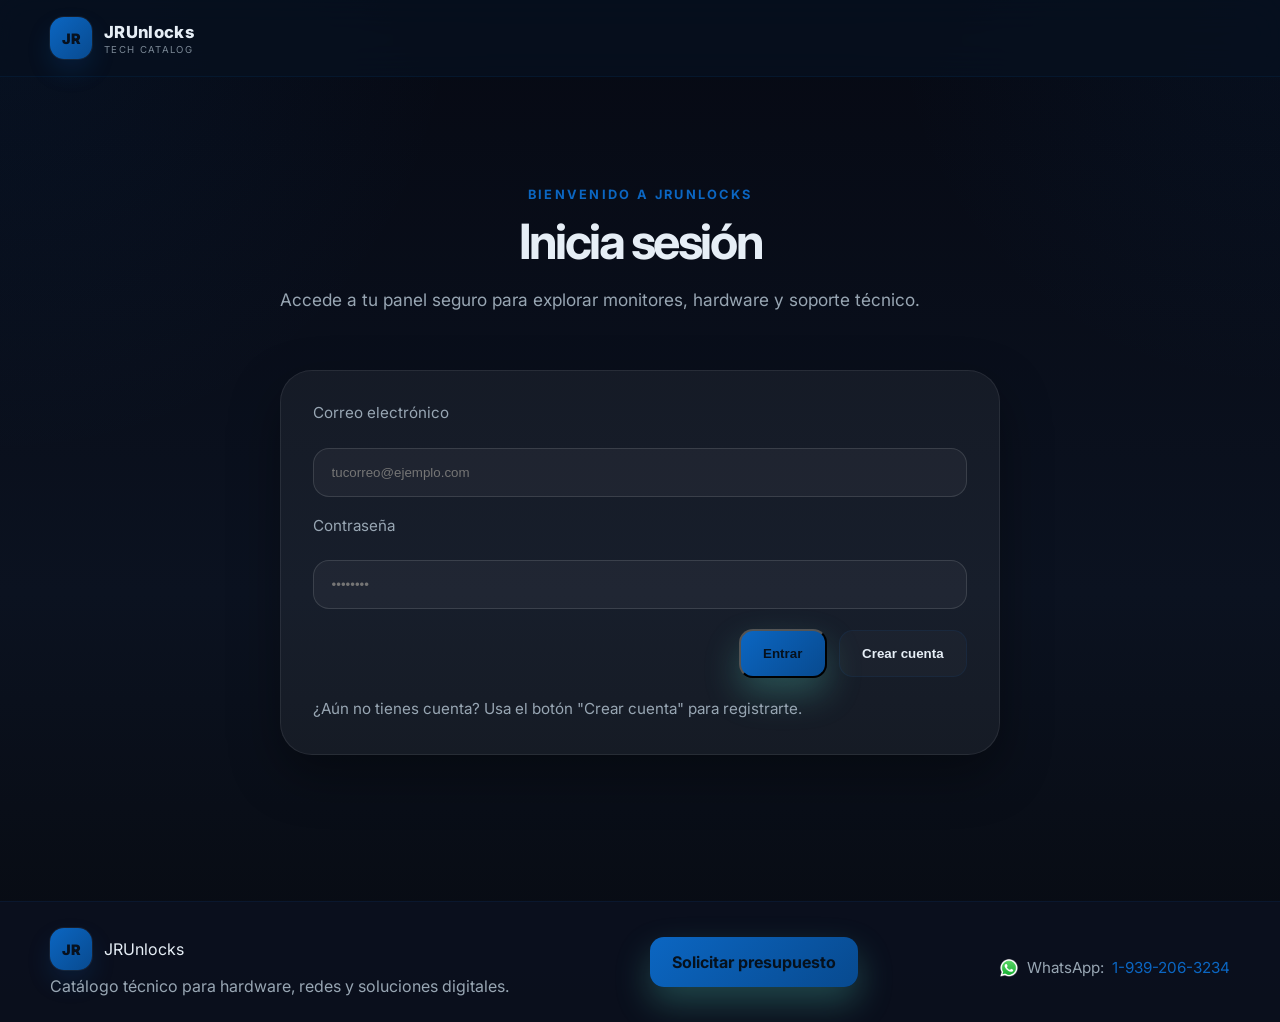
<file: soporte.html>
<!DOCTYPE html>
<html lang="es">
  <head>
    <meta charset="UTF-8" />
    <meta name="viewport" content="width=device-width, initial-scale=1.0" />
    <title>JRUnlocks | Soporte y Diagnóstico</title>
    <meta
      name="description"
      content="Página de soporte técnico y diagnóstico para hardware, monitores y redes."
    />
    <link rel="preconnect" href="https://fonts.googleapis.com" />
    <link rel="preconnect" href="https://fonts.gstatic.com" crossorigin />
    <link
      href="https://fonts.googleapis.com/css2?family=Inter:wght@400;500;600;700;800&display=swap"
      rel="stylesheet"
    />
    <link rel="stylesheet" href="styles.css" />
    <script src="login.js" defer></script>
  </head>
  <body onload="ensureLoggedIn('index.html')">
    <header class="topbar">
      <div class="container nav">
        <div class="brand" aria-label="JRUnlocks brand">
          <span class="brand-mark">JR</span>
          <span class="brand-copy">
            <span class="brand-name">JRUnlocks</span>
            <span class="brand-tag">Tech Catalog</span>
          </span>
        </div>

        <form class="site-search" role="search" action="#">
          <select class="search-cats" aria-label="Categoría">
            <option value="all">Todas las categorías</option>
            <option value="monitores">Monitores</option>
            <option value="hardware">Hardware</option>
            <option value="soporte">Soporte</option>
          </select>
          <input class="search-input" type="search" placeholder="Buscar monitores, hardware, accesorios..." aria-label="Buscar" />
          <button class="search-btn" type="submit">Buscar</button>
        </form>

        <nav class="nav-links" aria-label="Navegación principal">
          <a href="index.html" class="nav-item home-link">Inicio</a>
          <a href="monitores.html" class="nav-item">Monitores</a>
          <a href="hardware.html" class="nav-item">Hardware</a>
          <a href="soporte.html" class="nav-item active">Soporte</a>
          <a href="contacto.html" class="nav-item">Contacto</a>
        </nav>
        <button class="profile-avatar" type="button" onclick="window.location.href='perfil.html'" aria-label="Perfil de usuario"></button>
      </div>
    </header>

    <main>
      <section class="hero">
        <div class="container hero-inner">
          <div class="hero-copy">
            <p class="eyebrow">Soporte técnico</p>
            <h1>Diagnóstico y reparación guiada</h1>
            <p class="lead">
              Identifica problemas de hardware, monitores, red y rendimiento con pasos claros
              y un flujo de soporte diseñado para resolver fallas rápidamente.
            </p>
            <div class="hero-actions">
              <a class="button primary" href="#diagnostico">Iniciar diagnóstico</a>
              <a class="button secondary" href="index.html">Volver al catálogo</a>
            </div>
            <ul class="stats" aria-label="Estadísticas de soporte">
              <li><strong>5</strong><span>Áreas de diagnóstico</span></li>
              <li><strong>24/7</strong><span>Atención disponible</span></li>
              <li><strong>Diagnóstico</strong><span>Guía paso a paso</span></li>
            </ul>
          </div>

          <div class="hero-card" aria-label="Resumen de soporte">
            <div class="mini-card">
              <span class="mini-label">Soporte rápido</span>
              <h3>Hardware, monitores y redes</h3>
            </div>
            <div class="mini-grid">
              <div><span>Hardware</span><strong>Componentes</strong></div>
              <div><span>Monitores</span><strong>Pantalla</strong></div>
              <div><span>Red</span><strong>Conectividad</strong></div>
              <div><span>Diagnóstico</span><strong>Pasos claros</strong></div>
            </div>
          </div>
        </div>
      </section>

      <section id="diagnostico" class="catalogue">
        <div class="container">
          <div class="section-heading">
            <p class="eyebrow">Diagnóstico</p>
            <h2>Guía de verificación rápida</h2>
          </div>

          <div class="catalog-summary">
            <p>
              Sigue estas comprobaciones para encontrar la causa de fallos comunes y saber qué información
              entregar al soporte técnico.
            </p>
          </div>

          <div class="compare-grid">
            <article class="compare-card">
              <div class="compare-header">
                <span class="icon">💻</span>
                <h3>Hardware</h3>
              </div>
              <ul class="compare-list">
                <li><strong>Arranque</strong><span>Escucha pitidos, verifica conexiones y temperatura.</span></li>
                <li><strong>Memoria</strong><span>Revisa módulos RAM y pruebas de estabilidad.</span></li>
                <li><strong>Almacenamiento</strong><span>Comprueba discos, cables y tiempos de respuesta.</span></li>
              </ul>
            </article>

            <article class="compare-card">
              <div class="compare-header">
                <span class="icon">🖥️</span>
                <h3>Monitores</h3>
              </div>
              <ul class="compare-list">
                <li><strong>Pantalla</strong><span>Verifica brillo, píxeles muertos y conexión de video.</span></li>
                <li><strong>Colores</strong><span>Comprueba perfiles y calibración básica.</span></li>
                <li><strong>Puertos</strong><span>Testea HDMI, DisplayPort y USB-C.</span></li>
              </ul>
            </article>

            <article class="compare-card">
              <div class="compare-header">
                <span class="icon">🌐</span>
                <h3>Red</h3>
              </div>
              <ul class="compare-list">
                <li><strong>Conexión</strong><span>Revisa cableado, señal Wi-Fi y gateway.</span></li>
                <li><strong>Velocidad</strong><span>Realiza una prueba de ancho de banda.</span></li>
                <li><strong>Acceso</strong><span>Comprueba IP, DNS y servidores.</span></li>
              </ul>
            </article>

            <article class="compare-card">
              <div class="compare-header">
                <span class="icon">⚙️</span>
                <h3>Sistema</h3>
              </div>
              <ul class="compare-list">
                <li><strong>Actualizaciones</strong><span>Asegura controladores y firmware actualizados.</span></li>
                <li><strong>Software</strong><span>Verifica conflictos y uso de recursos.</span></li>
                <li><strong>Registro</strong><span>Recopila mensajes de error y eventos.</span></li>
              </ul>
            </article>
          </div>

          <div class="catalog-summary">
            <p>
              Si ya recopilaste los datos del problema, contáctanos por WhatsApp o correo y recibe soporte con diagnóstico a medida.
            </p>
          </div>
        </div>
      </section>

      <section class="support-form">
        <div class="container">
          <div class="section-heading">
            <p class="eyebrow">Reportar un fallo</p>
            <h2>Envía tu caso al equipo técnico</h2>
          </div>
          <p class="catalog-summary">
            Completa este formulario para enviar información clara sobre el problema y recibir apoyo personalizado.
          </p>

          <form class="issue-form" action="mailto:ventas@jrunlocks.com" method="post" enctype="text/plain">
            <div class="form-grid">
              <label>
                Nombre
                <input type="text" name="Nombre" placeholder="Nombre" required />
              </label>
              <label>
                Apellido
                <input type="text" name="Apellido" placeholder="Apellido" required />
              </label>
              <label>
                Correo electrónico
                <input type="email" name="Correo" placeholder="tu@correo.com" required />
              </label>
              <label>
                Teléfono
                <input type="tel" name="Telefono" placeholder="(000) 000-0000" required />
              </label>
              <label class="full-width">
                Dirección
                <input type="text" name="Direccion" placeholder="Calle, número, ciudad" required />
              </label>
              <label>
                Tipo de problema
                <select name="Tipo" required>
                  <option value="hardware">Hardware</option>
                  <option value="monitor">Monitor</option>
                  <option value="red">Red</option>
                  <option value="sistema">Sistema</option>
                  <option value="otro">Otro</option>
                </select>
              </label>
              <label>
                Prioridad
                <select name="Prioridad">
                  <option value="normal">Normal</option>
                  <option value="alta">Alta</option>
                  <option value="urgente">Urgente</option>
                </select>
              </label>
            </div>

            <label class="full-width">
              Detalles de diagnóstico
              <textarea name="Detalles" rows="5" placeholder="Describe el problema, síntomas y errores" required></textarea>
            </label>
            <label class="full-width">
              Pasos ya realizados
              <textarea name="Pasos" rows="4" placeholder="Qué comprobaste antes de solicitar ayuda"></textarea>
            </label>
            <label class="full-width">
              Fotos del problema
              <input type="file" name="Fotos" accept="image/*" multiple />
              <small>Selecciona hasta 4 imágenes para mostrar el daño o error.</small>
            </label>

            <div class="form-actions">
              <button type="submit" class="button primary">Enviar reporte</button>
              <a href="https://wa.me/19392063234" class="button secondary">Contactar por WhatsApp</a>
            </div>
            <p class="form-note">
              Nota: algunos clientes no pueden adjuntar imágenes por correo automático; si necesitas, envía las fotos por WhatsApp.
            </p>
          </form>
        </div>
      </section>
    </main>

    <footer class="footer">
      <div class="container footer-inner">
        <div>
          <div class="brand footer-brand">
            <span class="brand-mark">JR</span>
            <span>JRUnlocks</span>
          </div>
          <p>Soporte técnico para diagnósticos de hardware, monitores y redes.</p>
        </div>
        <div>
          <a class="button primary" href="mailto:ventas@jrunlocks.com">Solicitar presupuesto</a>
          <p style="margin:0.7rem 0 0;color:var(--muted);font-size:0.95rem;display:flex;align-items:center;gap:8px;">
            <img src="assets/icons/whatsapp.png" alt="WhatsApp" width="20" height="20" />
            WhatsApp: <a href="https://wa.me/19392063234" style="color:var(--primary);text-decoration:none;">1-939-206-3234</a>
          </p>
        </div>
      </div>
    </footer>
    <script>
      document.addEventListener('DOMContentLoaded', function () {
        document.body.classList.add('ready');
        document.body.classList.remove('fade-out');
      });
      window.addEventListener('pageshow', function () {
        document.body.classList.add('ready');
        document.body.classList.remove('fade-out');
      });
    </script>
  </body>
</html>
</file>
<file: styles.css>
:root {
  --bg: #0b1220;
  --bg-soft: #0e1626;
  --panel: rgba(10, 16, 28, 0.88);
  --panel-strong: #0b1320;
  --card: #0f1724;
  --card-alt: #131926;
  --text: #e6eef6;
  --muted: #98a6b3;
  --primary: #0b66c2;
  --secondary: #084a8f;
  --accent: #0b66c2;
  --line: rgba(11, 102, 194, 0.10);
  --shadow: 0 28px 70px rgba(2, 12, 35, 0.72);
  --glow: rgba(11, 102, 194, 0.16);
}

* {
  box-sizing: border-box;
}

html {
  scroll-behavior: smooth;
}

body {
  margin: 0;
  font-family: "Inter", sans-serif;
  background:
    radial-gradient(circle at top left, rgba(11, 102, 194, 0.08), transparent 28%),
    radial-gradient(circle at top right, rgba(11, 102, 194, 0.06), transparent 24%),
    linear-gradient(180deg, #060913 0%, #0b1220 58%, #070a10 100%);
  color: var(--text);
  opacity: 1;
  transition: opacity 0.35s ease;
}

body.ready {
  opacity: 1;
}

body.fade-out {
  opacity: 0;
}

img {
  max-width: 100%;
  display: block;
}

.container {
  width: min(1180px, calc(100% - 32px));
  margin: 0 auto;
}

.topbar {
  position: sticky;
  top: 0;
  z-index: 20;
  backdrop-filter: blur(18px);
  background: rgba(7, 17, 31, 0.82);
  border-bottom: 1px solid var(--line);
}

.nav {
  display: flex;
  align-items: center;
  justify-content: space-between;
  min-height: 76px;
  gap: 24px;
}

.site-search {
  display: flex;
  align-items: center;
  gap: 8px;
  flex: 1 1 60%;
  max-width: 820px;
  margin: 0 16px;
}

body.login-home .site-search {
  display: none;
}

body.login-home .nav-links {
  display: none;
}

body.logged-in .nav-item.home-link {
  display: none !important;
}

.search-cats {
  background: transparent;
  color: var(--text);
  border: 1px solid var(--line);
  padding: 8px 10px;
  border-radius: 8px;
  min-width: 150px;
}

.search-input {
  flex: 1;
  padding: 10px 14px;
  border-radius: 10px;
  border: 1px solid var(--line);
  background: rgba(255, 255, 255, 0.02);
  color: var(--text);
}

.search-btn {
  background: var(--primary);
  color: #07111f;
  border: none;
  padding: 10px 14px;
  border-radius: 10px;
  font-weight: 700;
  cursor: pointer;
}

.brand {
  display: inline-flex;
  align-items: center;
  gap: 12px;
  color: var(--text);
}

.brand-icon {
  width: 40px;
  height: 40px;
  object-fit: contain;
  border-radius: 10px;
  background: rgba(164, 198, 57, 0.12);
  padding: 5px;
}

.brand-copy {
  display: grid;
  gap: 2px;
}

.brand-name {
  font-weight: 800;
  letter-spacing: 0.02em;
  font-size: 1.04rem;
}

.brand-tag {
  color: var(--muted);
  font-size: 0.6rem;
  letter-spacing: 0.14em;
  text-transform: uppercase;
  opacity: 0.8;
}

.brand-mark {
  display: inline-flex;
  align-items: center;
  justify-content: center;
  width: 42px;
  height: 42px;
  border-radius: 14px;
  background: linear-gradient(135deg, var(--primary), var(--secondary));
  color: #07111f;
  font-size: 0.9rem;
  font-weight: 900;
  box-shadow: 0 0 0 1px rgba(255, 255, 255, 0.06), 0 12px 24px var(--glow);
}

.nav-links {
  display: flex;
  align-items: center;
  gap: 10px;
  flex-wrap: wrap;
}

.profile-avatar {
  width: 46px;
  height: 46px;
  border-radius: 50%;
  border: 1px solid rgba(255, 255, 255, 0.12);
  background: rgba(255, 255, 255, 0.08);
  display: inline-flex;
  align-items: center;
  justify-content: center;
  cursor: pointer;
  transition: transform 0.2s ease, border-color 0.2s ease;
}

.profile-avatar img {
  width: 100%;
  height: 100%;
  border-radius: 50%;
  object-fit: cover;
}

.profile-avatar:hover {
  transform: translateY(-1px);
  border-color: rgba(11, 102, 194, 0.32);
}

.nav-item {
  display: inline-flex;
  align-items: center;
  justify-content: center;
  padding: 0.72rem 1rem;
  border-radius: 999px;
  color: var(--muted);
  text-decoration: none;
  font-weight: 600;
  border: 1px solid transparent;
  background: rgba(255, 255, 255, 0.02);
  transition: all 0.2s ease;
}

.nav-item:hover,
.nav-item.active {
  background: rgba(11, 102, 194, 0.12);
  color: var(--text);
  border-color: rgba(11, 102, 194, 0.18);
}

.nav-actions {
  display: flex;
  align-items: center;
  gap: 10px;
  margin-left: 8px;
}

.login-btn,
.signup-btn {
  display: inline-flex;
  align-items: center;
  justify-content: center;
  padding: 0.8rem 1.12rem;
  border-radius: 999px;
  font-weight: 700;
  letter-spacing: 0.04em;
  text-transform: uppercase;
  font-size: 0.7rem;
  text-decoration: none;
  transition: transform 0.2s ease, box-shadow 0.2s ease;
}

.login-btn {
  border: 1px solid rgba(110, 231, 216, 0.35);
  background: linear-gradient(135deg, rgba(110, 231, 216, 0.16), rgba(122, 167, 255, 0.12));
  color: var(--text);
  box-shadow: 0 10px 24px rgba(110, 231, 216, 0.12);
}

.signup-btn {
  border: 1px solid rgba(247, 198, 95, 0.3);
  background: linear-gradient(135deg, rgba(247, 198, 95, 0.2), rgba(122, 167, 255, 0.12));
  color: var(--text);
  box-shadow: 0 10px 24px rgba(247, 198, 95, 0.12);
}

.login-btn:hover,
.signup-btn:hover {
  transform: translateY(-1px);
}

.nav-links a {
  color: var(--muted);
  text-decoration: none;
  font-weight: 600;
  transition: color 0.2s ease;
}

.nav-links a:hover {
  color: var(--text);
}

.hero {
  padding: 90px 0 42px;
}

.login-screen {
  min-height: calc(100vh - 76px);
  display: grid;
  align-items: center;
  padding: 80px 0 120px;
}

.login-inner {
  display: grid;
  gap: 2.4rem;
  max-width: 720px;
  margin: 0 auto;
}

.login-copy {
  text-align: center;
}

.login-copy .eyebrow {
  display: inline-flex;
  margin-bottom: 0.85rem;
}

.login-copy h1 {
  font-size: clamp(2.6rem, 3.8vw, 4.4rem);
  margin: 0;
  line-height: 1.05;
}

.login-card {
  padding: 2rem;
  border-radius: 32px;
  background: rgba(255, 255, 255, 0.05);
  border: 1px solid rgba(255, 255, 255, 0.08);
  box-shadow: 0 20px 50px rgba(0, 0, 0, 0.35);
}

.login-form {
  display: grid;
  gap: 1.2rem;
}

.login-form label {
  display: block;
  color: var(--muted);
  font-size: 0.95rem;
  margin-bottom: 0.4rem;
}

.login-form input {
  width: 100%;
  padding: 1rem 1.1rem;
  border-radius: 16px;
  border: 1px solid rgba(255, 255, 255, 0.12);
  background: rgba(255, 255, 255, 0.04);
  color: var(--text);
  outline: none;
}

.login-form input:focus {
  border-color: rgba(11, 102, 194, 0.5);
  box-shadow: 0 0 0 4px rgba(11, 102, 194, 0.12);
}

.form-actions {
  display: flex;
  justify-content: flex-end;
}

.contact-page {
  padding: 100px 0 120px;
}

.contact-inner {
  display: grid;
  gap: 2.5rem;
  max-width: 980px;
  margin: 0 auto;
}

.page-heading {
  text-align: center;
  max-width: 720px;
  margin: 0 auto;
}

.contact-grid {
  display: grid;
  gap: 1.8rem;
}

.contact-card {
  padding: 2rem;
  border-radius: 28px;
  background: rgba(255, 255, 255, 0.05);
  border: 1px solid rgba(255, 255, 255, 0.08);
  box-shadow: 0 18px 44px rgba(0, 0, 0, 0.25);
}

.contact-card h2 {
  margin-top: 0;
}

.contact-details p,
.contact-note p {
  margin: 0.8rem 0;
  color: var(--muted);
  line-height: 1.75;
}

.contact-details a {
  color: var(--primary);
  text-decoration: none;
}

.contact-form {
  display: grid;
  gap: 1.2rem;
}

.contact-form label {
  display: block;
  color: var(--muted);
  margin-bottom: 0.4rem;
}

.contact-form input,
.contact-form textarea {
  width: 100%;
  padding: 1rem 1.1rem;
  border-radius: 16px;
  border: 1px solid rgba(255, 255, 255, 0.12);
  background: rgba(255, 255, 255, 0.04);
  color: var(--text);
  outline: none;
}

.contact-form textarea {
  resize: vertical;
  min-height: 150px;
}

.contact-form input:focus,
.contact-form textarea:focus {
  border-color: rgba(11, 102, 194, 0.5);
  box-shadow: 0 0 0 4px rgba(11, 102, 194, 0.12);
}

@media (min-width: 860px) {
  .contact-grid {
    grid-template-columns: 1fr 1fr;
  }
}

.login-note {
  margin: 0;
  color: var(--muted);
  font-size: 0.95rem;
  line-height: 1.6;
}

.hero-inner {
  display: grid;
  grid-template-columns: 1.2fr 0.8fr;
  gap: 34px;
  align-items: center;
}

.hero-copy {
  position: relative;
}

.hero-copy::before {
  content: "";
  position: absolute;
  inset: -18px auto auto -18px;
  width: 160px;
  height: 160px;
  background: radial-gradient(circle, rgba(110, 231, 216, 0.18), transparent 70%);
  filter: blur(6px);
  z-index: 0;
  pointer-events: none;
}

.hero-copy > * {
  position: relative;
  z-index: 1;
}

.eyebrow {
  margin: 0 0 14px;
  color: var(--primary);
  font-size: 0.8rem;
  letter-spacing: 0.18em;
  text-transform: uppercase;
  font-weight: 700;
}

.eyebrow.featured {
  display: inline-block;
  padding: 8px 16px;
  border-radius: 999px;
  background: linear-gradient(90deg, var(--primary), var(--secondary));
  color: #07111f;
  font-size: 1rem;
  letter-spacing: 0.18em;
  box-shadow: 0 12px 36px var(--glow);
  transform: translateY(-2px);
}

h1 {
  margin: 0;
  font-size: clamp(2.4rem, 4vw, 4.4rem);
  line-height: 1.05;
  letter-spacing: -0.05em;
}

.lead {
  margin-top: 18px;
  max-width: 640px;
  color: var(--muted);
  font-size: 1.08rem;
  line-height: 1.7;
}

.hero-actions {
  display: flex;
  flex-wrap: wrap;
  gap: 16px;
  margin-top: 28px;
}

.monitor-card {
  cursor: pointer;
}

.product-modal {
  position: fixed;
  inset: 0;
  display: grid;
  place-items: center;
  padding: 24px;
  background: rgba(3, 10, 24, 0.85);
  opacity: 0;
  pointer-events: none;
  transition: opacity 0.25s ease;
  z-index: 50;
}

.product-modal.active {
  opacity: 1;
  pointer-events: auto;
}

.modal-panel {
  width: min(980px, 100%);
  max-height: 90vh;
  overflow-y: auto;
  border-radius: 28px;
  background: rgba(11, 18, 32, 0.98);
  border: 1px solid rgba(255, 255, 255, 0.08);
  box-shadow: 0 28px 80px rgba(0, 0, 0, 0.45);
  padding: 28px;
}

.modal-close {
  border: none;
  background: rgba(255, 255, 255, 0.06);
  color: var(--text);
  width: 44px;
  height: 44px;
  border-radius: 50%;
  font-size: 1.5rem;
  line-height: 1;
  position: absolute;
  top: 24px;
  right: 24px;
  cursor: pointer;
}

.modal-header {
  display: grid;
  gap: 10px;
  margin-bottom: 18px;
}

.modal-title {
  margin: 0;
  font-size: clamp(1.8rem, 2.5vw, 2.8rem);
}

.modal-summary {
  margin: 0;
  color: var(--muted);
  line-height: 1.7;
}

.modal-content {
  display: grid;
  gap: 22px;
}

.modal-grid {
  display: grid;
  grid-template-columns: repeat(auto-fit, minmax(130px, 1fr));
  gap: 14px;
  margin-top: 14px;
}

.modal-grid div {
  background: rgba(255, 255, 255, 0.03);
  border: 1px solid rgba(255, 255, 255, 0.08);
  border-radius: 14px;
  padding: 14px 16px;
}

.modal-grid label {
  display: block;
  margin-bottom: 6px;
  color: var(--muted);
  font-size: 0.72rem;
  text-transform: uppercase;
  letter-spacing: 0.08em;
}

.modal-grid p,
.modal-copy p {
  margin: 0;
  color: var(--muted);
  line-height: 1.7;
}

.modal-copy {
  display: grid;
  gap: 12px;
}

.modal-actions {
  display: flex;
  flex-wrap: wrap;
  gap: 12px;
  margin-top: 20px;
}

.modal-actions .button {
  border-radius: 14px;
}

@media (max-width: 760px) {
  .modal-panel {
    padding: 20px;
  }

  .modal-close {
    top: 18px;
    right: 18px;
  }
}

.button {
  display: inline-flex;
  align-items: center;
  justify-content: center;
  border-radius: 14px;
  padding: 0.95rem 1.4rem;
  font-weight: 700;
  text-decoration: none;
  transition: transform 0.2s ease, box-shadow 0.2s ease, border-color 0.2s ease;
}

.button:hover {
  transform: translateY(-1px);
}

.button.primary {
  background: linear-gradient(135deg, var(--primary), var(--secondary));
  color: #06111d;
  box-shadow: 0 16px 35px rgba(94, 234, 212, 0.25);
}

.button.secondary {
  background: rgba(255, 255, 255, 0.025);
  color: var(--text);
  border: 1px solid var(--line);
}

.button.secondary:hover {
  border-color: rgba(122, 167, 255, 0.25);
}

.stats {
  list-style: none;
  display: grid;
  grid-template-columns: repeat(3, minmax(120px, 1fr));
  gap: 18px;
  padding: 0;
  margin: 32px 0 0;
}

.stats li {
  background: rgba(255, 255, 255, 0.02);
  border: 1px solid var(--line);
  border-radius: 16px;
  padding: 18px 16px;
}

.stats strong {
  display: block;
  font-size: 1.6rem;
  margin-bottom: 4px;
}

.stats span {
  color: var(--muted);
  font-size: 0.82rem;
}

.hero-card {
  border: 1px solid var(--line);
  border-radius: 28px;
  background: linear-gradient(180deg, rgba(18, 32, 50, 0.95), rgba(9, 17, 29, 0.98));
  box-shadow: var(--shadow);
  padding: 22px;
  position: relative;
  overflow: hidden;
}

.hero-card::before {
  content: "";
  position: absolute;
  inset: 0;
  background: linear-gradient(135deg, rgba(110, 231, 216, 0.12), transparent 48%, rgba(122, 167, 255, 0.12));
  pointer-events: none;
}

.mini-card {
  border: 1px solid rgba(110, 231, 216, 0.28);
  border-radius: 18px;
  background: rgba(110, 231, 216, 0.08);
  padding: 18px;
  margin-bottom: 18px;
  position: relative;
  z-index: 1;
}

.mini-label {
  display: block;
  color: var(--primary);
  font-weight: 700;
  margin-bottom: 10px;
  text-transform: uppercase;
  letter-spacing: 0.12em;
  font-size: 0.7rem;
}

.mini-card h3 {
  margin: 0;
  font-size: 1.45rem;
}

.mini-grid {
  display: grid;
  grid-template-columns: repeat(2, minmax(0, 1fr));
  gap: 16px;
}

.mini-grid div {
  border-radius: 16px;
  background: rgba(255, 255, 255, 0.025);
  border: 1px solid var(--line);
  padding: 16px 14px;
  position: relative;
  z-index: 1;
}

.mini-grid span {
  display: block;
  color: var(--muted);
  font-size: 0.78rem;
  margin-bottom: 6px;
}

.mini-grid strong {
  font-size: 1rem;
}

.featured-product {
  padding: 32px 0 14px;
}

.detail-card {
  display: grid;
  grid-template-columns: 220px 1fr;
  gap: 16px;
  background: linear-gradient(180deg, rgba(20, 33, 61, 0.96), rgba(14, 21, 34, 0.98));
  border: 1px solid var(--line);
  border-radius: 20px;
  padding: 16px;
  box-shadow: var(--shadow);
}

.detail-visual {
  display: grid;
  place-items: center;
  min-height: 160px;
  border-radius: 18px;
  background: radial-gradient(circle at top, rgba(94, 234, 212, 0.18), rgba(5, 10, 18, 0.75));
  border: 1px solid var(--line);
  font-size: 3rem;
}

.detail-info {
  display: grid;
  gap: 14px;
}

.detail-badges {
  display: flex;
  flex-wrap: wrap;
  gap: 8px;
}

.badge {
  display: inline-flex;
  align-items: center;
  padding: 6px 10px;
  border-radius: 999px;
  font-size: 0.68rem;
  letter-spacing: 0.08em;
  text-transform: uppercase;
  font-weight: 700;
  background: rgba(94, 234, 212, 0.12);
  border: 1px solid rgba(94, 234, 212, 0.3);
  color: var(--primary);
}

.detail-info h3 {
  margin: 0;
  font-size: clamp(1.5rem, 2.5vw, 2rem);
  letter-spacing: -0.04em;
}

.spec-grid {
  display: grid;
  grid-template-columns: repeat(auto-fit, minmax(170px, 1fr));
  gap: 16px;
  margin-top: 4px;
}

.spec-grid div {
  background: rgba(255, 255, 255, 0.02);
  border: 1px solid var(--line);
  border-radius: 16px;
  padding: 14px 16px;
}

.spec-grid label {
  display: block;
  margin-bottom: 8px;
  color: var(--muted);
  font-size: 0.7rem;
  text-transform: uppercase;
  letter-spacing: 0.08em;
}

.spec-grid p {
  margin: 0;
  font-weight: 600;
}

.description {
  margin: 0;
  color: var(--muted);
  line-height: 1.7;
  font-size: 1.05rem;
}

.detail-block {
  background: rgba(255, 255, 255, 0.02);
  border: 1px solid var(--line);
  border-radius: 18px;
  padding: 18px 20px;
}

.detail-block h4 {
  margin: 0 0 10px;
  font-size: 1rem;
}

.detail-block ul {
  margin: 0;
  padding-left: 18px;
  color: var(--muted);
  display: grid;
  gap: 8px;
}

.detail-block p {
  margin: 0;
  color: var(--muted);
  line-height: 1.6;
}

.detail-block.compact {
  padding: 16px 18px;
}

.catalogue {
  padding: 42px 0 30px;
}

.section-heading {
  margin-bottom: 20px;
}

.section-heading h2 {
  margin: 0;
  font-size: clamp(1.8rem, 3vw, 2.8rem);
  letter-spacing: -0.04em;
}

.catalog-summary {
  margin-bottom: 26px;
  padding: 18px 20px;
  border-radius: 18px;
  border: 1px solid var(--line);
  background: rgba(255, 255, 255, 0.02);
  color: var(--muted);
  line-height: 1.7;
}

.catalog-summary p {
  margin: 0;
}

.hardware-guide {
  margin-bottom: 26px;
}

.guide-list {
  margin: 16px 0 0;
  padding-left: 18px;
  display: grid;
  gap: 10px;
  color: var(--muted);
}

.guide-list li {
  list-style-type: disc;
  margin-left: 12px;
}

.guide-list strong {
  color: var(--text);
}

.monitor-grid,
.attribute-grid {
  display: grid;
  grid-template-columns: repeat(auto-fit, minmax(260px, 1fr));
  gap: 18px;
}

.monitor-card,
.attribute-card {
  display: grid;
  grid-template-rows: auto 1fr;
  overflow: hidden;
  border-radius: 18px;
  border: 1px solid rgba(255, 255, 255, 0.08);
  background: rgba(8, 16, 29, 0.95);
  box-shadow: 0 14px 40px rgba(1, 10, 25, 0.14);
  transition: transform 0.2s ease, border-color 0.2s ease;
}

.monitor-card:hover,
.attribute-card:hover {
  transform: translateY(-3px);
  border-color: rgba(110, 231, 216, 0.18);
}

.monitor-card {
  overflow: hidden;
}

.product-gallery {
  display: grid;
  grid-template-columns: repeat(3, minmax(0, 1fr));
  gap: 8px;
  padding: 10px;
  background: rgba(255, 255, 255, 0.02);
}

.product-gallery img {
  width: 100%;
  height: 72px;
  object-fit: cover;
  display: block;
  border-radius: 10px;
  border: 1px solid rgba(255, 255, 255, 0.08);
}

.monitor-body,
.attribute-card {
  padding: 14px 14px 16px;
  position: relative;
}

.monitor-body::before {
  content: "Haz clic para ver más detalles";
  display: block;
  margin-bottom: 10px;
  color: var(--primary);
  font-size: 0.82rem;
  letter-spacing: 0.08em;
  text-transform: uppercase;
}

.monitor-card .info-grid,
.monitor-card .detail-block,
.monitor-card .product-cta {
  display: none !important;
}

.meta-row {
  display: flex;
  flex-wrap: wrap;
  gap: 6px;
  margin-bottom: 8px;
}

.tech-tag {
  display: inline-flex;
  align-items: center;
  padding: 5px 9px;
  border-radius: 999px;
  background: rgba(94, 234, 212, 0.14);
  border: 1px solid rgba(94, 234, 212, 0.24);
  color: var(--primary);
  font-size: 0.68rem;
  font-weight: 700;
  letter-spacing: 0.08em;
  text-transform: uppercase;
}

.tech-tag.alt {
  background: rgba(124, 156, 255, 0.14);
  border-color: rgba(124, 156, 255, 0.22);
  color: #aebdff;
}

.monitor-body h3,
.attribute-card h3 {
  margin: 0 0 8px;
  font-size: 1.02rem;
  line-height: 1.3;
}

.summary {
  margin: 0 0 10px;
  color: var(--muted);
  line-height: 1.45;
  font-size: 0.96rem;
}

.truncated-text {
  max-height: 3.8rem;
  overflow: hidden;
}

.read-more-btn {
  display: inline-flex;
  align-items: center;
  gap: 0.25rem;
  margin-top: 6px;
  border: none;
  background: transparent;
  color: var(--primary);
  font-weight: 700;
  text-decoration: underline;
  cursor: pointer;
  padding: 0;
  font-size: 0.88rem;
}

.read-more-btn:hover {
  color: var(--secondary);
}

.product-cta {
  display: flex;
  align-items: center;
  justify-content: space-between;
  gap: 12px;
  margin-top: 12px;
  padding: 14px 16px;
  border-radius: 16px;
  background: rgba(110, 231, 216, 0.08);
  border: 1px solid rgba(110, 231, 216, 0.18);
}

.price-tag {
  color: var(--text);
  font-weight: 800;
  font-size: 1rem;
}

.button.small {
  padding: 0.65rem 1rem;
  font-size: 0.78rem;
}

.info-grid {
  display: grid;
  grid-template-columns: repeat(2, minmax(110px, 1fr));
  gap: 10px;
  margin-bottom: 14px;
}

.info-grid div {
  background: rgba(255, 255, 255, 0.03);
  border: 1px solid rgba(255, 255, 255, 0.08);
  border-radius: 10px;
  padding: 10px 12px;
}

.info-grid label {
  display: block;
  margin-bottom: 6px;
  text-transform: uppercase;
  letter-spacing: 0.08em;
  color: var(--muted);
  font-size: 0.62rem;
}

.info-grid p,
.detail-block p,
.attribute-card p {
  margin: 0;
  color: var(--muted);
  line-height: 1.6;
}

.detail-block {
  margin-top: 12px;
  padding: 12px 14px;
  border-radius: 14px;
  border: 1px solid var(--line);
  background: rgba(255, 255, 255, 0.02);
}

.detail-block h4 {
  margin: 0 0 10px;
  font-size: 0.83rem;
  letter-spacing: 0.06em;
  text-transform: uppercase;
  color: var(--primary);
}

.detail-block ul {
  margin: 0;
  padding-left: 18px;
  color: var(--muted);
  display: grid;
  gap: 7px;
}

.manual-link {
  color: var(--primary);
  text-decoration: none;
  font-weight: 600;
}

.manual-link:hover {
  text-decoration: underline;
}

.detail-block.compact {
  padding-top: 10px;
  padding-bottom: 10px;
}

.attribute-showcase {
  padding: 16px 0 90px;
}

.attribute-card {
  min-height: 100%;
}

.compare-section {
  padding: 16px 0 12px;
}

.compare-grid {
  display: grid;
  grid-template-columns: repeat(auto-fit, minmax(240px, 1fr));
  gap: 18px;
}

.compare-card {
  border: 1px solid var(--line);
  border-radius: 22px;
  background: linear-gradient(180deg, rgba(17, 26, 46, 0.95), rgba(14, 20, 31, 0.98));
  padding: 20px 18px;
  box-shadow: 0 12px 30px rgba(2, 6, 23, 0.18);
}

  .compare-section.compare-small {
    padding: 10px 0 24px;
  }

  .compare-section.compare-small .compare-card {
    padding: 14px 12px;
    border-radius: 18px;
  }

  .compare-section.compare-small .compare-header h3 {
    font-size: 1rem;
  }

  .compare-section.compare-small p {
    margin: 0;
    color: var(--muted);
    font-size: 0.95rem;
    line-height: 1.5;
  }

    border: 1px solid rgba(255, 255, 255, 0.1);
    border-radius: 24px;
    padding: 28px;
    box-shadow: var(--shadow);
  }

  .form-grid {
    display: grid;
    grid-template-columns: repeat(2, minmax(0, 1fr));
    gap: 18px;
  }

  .issue-form label {
    display: grid;
    gap: 10px;
    font-weight: 600;
    color: var(--muted);
    font-size: 0.95rem;
  }

  .issue-form input,
  .issue-form select,
  .issue-form textarea {
    width: 100%;
    border-radius: 16px;
    border: 1px solid rgba(255, 255, 255, 0.12);
    background: rgba(255, 255, 255, 0.04);
    color: var(--text);
    padding: 14px 16px;
    font: inherit;
  }

  .issue-form input[type="file"] {
    padding: 10px 14px;
    background: rgba(255, 255, 255, 0.02);
  }

  .issue-form small {
    display: block;
    margin-top: 6px;
    color: var(--muted);
    font-size: 0.84rem;
  }

  .issue-form input:focus,
  .issue-form select:focus,
  .issue-form textarea:focus {
    outline: none;
    border-color: var(--primary);
    box-shadow: 0 0 0 3px rgba(110, 231, 216, 0.12);
  }

  .full-width {
    grid-column: 1 / -1;
  }

  .form-actions {
    display: flex;
    flex-wrap: wrap;
    gap: 12px;
    align-items: center;
  }

  .form-note {
    margin: 0;
    color: var(--muted);
    font-size: 0.95rem;
  }

  @media (max-width: 760px) {
    .form-grid {
      grid-template-columns: 1fr;
    }

    .support-form {
      padding: 48px 0;
    }
  }

  margin: 0;
  width: 52px;
  height: 52px;
  font-size: 1.8rem;
}

.compare-card h3 {
  margin: 0;
  font-size: 1.2rem;
}

.compare-list {
  list-style: none;
  margin: 0;
  padding: 0;
  display: grid;
  gap: 12px;
}

.compare-list li {
  padding: 12px 12px 10px;
  border-radius: 14px;
  background: rgba(255, 255, 255, 0.02);
  border: 1px solid var(--line);
}

.compare-list strong {
  display: block;
  margin-bottom: 4px;
  color: var(--text);
  font-size: 0.96rem;
}

.compare-list span {
  color: var(--muted);
  font-size: 0.82rem;
  line-height: 1.5;
}

.category-grid {
  display: grid;
  grid-template-columns: repeat(auto-fit, minmax(230px, 1fr));
  gap: 18px;
}

.category-card {
  position: relative;
  padding: 24px 22px 20px;
  border: 1px solid var(--line);
  border-radius: 22px;
  background: linear-gradient(180deg, rgba(17, 26, 46, 0.9), rgba(16, 24, 38, 0.96));
  box-shadow: 0 12px 30px rgba(2, 6, 23, 0.18);
}

.category-card::before {
  content: "";
  position: absolute;
  inset: 0 auto auto 0;
  width: 100%;
  height: 3px;
  background: linear-gradient(90deg, var(--primary), var(--secondary), var(--accent));
  border-radius: 22px 22px 0 0;
}

.icon {
  width: 54px;
  height: 54px;
  display: grid;
  place-items: center;
  font-size: 2rem;
  border-radius: 16px;
  margin-bottom: 18px;
  background: rgba(255, 255, 255, 0.03);
  border: 1px solid var(--line);
}

.category-card h3 {
  margin: 0 0 12px;
  font-size: 1.32rem;
}

.category-card ul {
  list-style: none;
  margin: 0;
  padding: 0;
  display: grid;
  gap: 10px;
  color: var(--muted);
}

.category-card li {
  position: relative;
  padding-left: 16px;
  line-height: 1.5;
}

.category-card li::before {
  content: "•";
  position: absolute;
  left: 0;
  color: var(--primary);
  font-weight: 700;
}

.footer {
  border-top: 1px solid var(--line);
  background: rgba(11, 16, 32, 0.75);
}

.footer-inner {
  display: flex;
  justify-content: space-between;
  align-items: center;
  gap: 20px;
  min-height: 120px;
}

.footer-brand {
  margin-bottom: 6px;
}

.footer p {
  margin: 0;
  color: var(--muted);
}

@media (max-width: 760px) {
  .detail-card {
    grid-template-columns: 1fr;
  }

  .detail-visual {
    min-height: 200px;
  }

  .hero-inner {
    grid-template-columns: 1fr;
  }

  .nav {
    flex-direction: column;
    justify-content: center;
    padding: 14px 0;
  }

  .nav-links {
    justify-content: center;
  }

  .stats {
    grid-template-columns: 1fr;
  }

  .footer-inner {
    flex-direction: column;
    justify-content: center;
    text-align: center;
    padding: 26px 0;
  }
}
</file>
